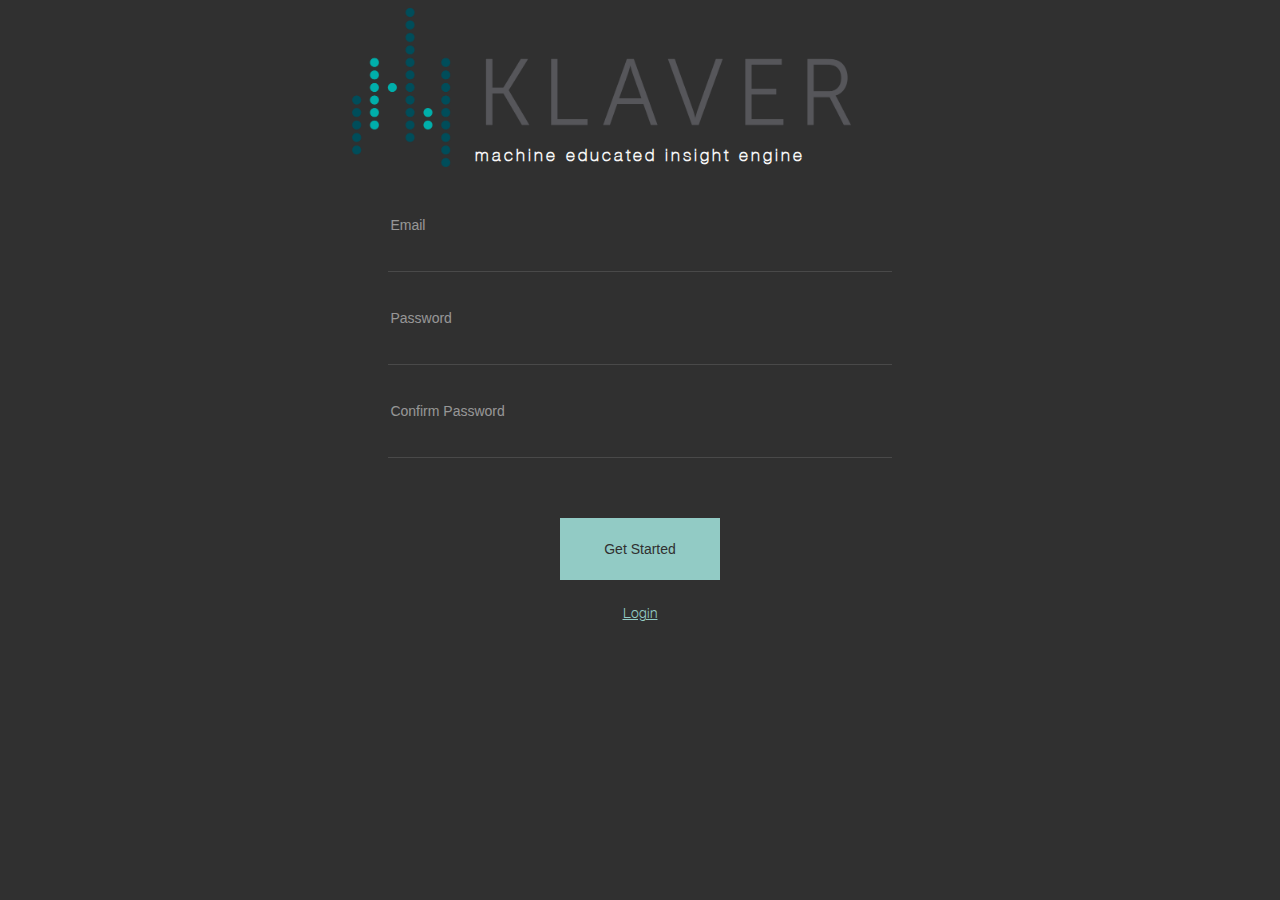
<file: index.html>
<!DOCTYPE html>
<html>
  <head>
    <title> Klaver UI Prototype</title>
      <meta name="description" content="I am a web-developer &amp; entrepreneur.  In 2017 I'm focused on information design, cybersecurity, entrepreneurship, SEO, and web-administration.">
      <meta charset="UTF-8">
      <meta name="viewport" content="width=device-width, initial-scale=1">
      <!-- <meta http-equiv="Content-Security-Policy" content="upgrade-insecure-requests"> -->
      <!-- <link rel="stylesheet" type="text/css" href="css/mui.css"/> -->
      <link rel="icon" href="favicon.png" type="image"/>
      <style>
      @font-face {
        font-family: Helvetica Neue Light;
        src: url('fonts/HelveticaNeue-Light.ttf');
      }
      @font-face {
        font-family: Helvetica Neue Medium;
        src: url('fonts/HelveticaNeue-Medium.ttf');
      }
      @font-face {
        font-family: Helvetica Neue Thin;
        src: url('fonts/HelveticaNeue-Thin.ttf');
      }

      body {
        background-color: #303030;
        font-family: Helvetica Neue Light;
        color: #92cbc5;
        font-size: 10px;
      }
      #logo {
        width: 80%;
        margin-left: 24px;
      }
      #tagline {
        font-family: Helvetica Neue Thin;
        font-size: 1.7em;
        letter-spacing: 3px;
        margin-top: -24px;
        color: #F8F8F8;
        text-align: center;
      }
      input {
        background-color: #303030;
        border: 1px;
        border-bottom: 1px solid rgba(256,256,256,0.12);
        outline: none;
        display: block;
        height: 90px;
        width: 80%;
        font-size: 1.4em;
        margin-left: auto;
        margin-right: auto;
        color: white;
      }
      input:focus {
        border-bottom: 1.5px solid #92cbc5;
        color: white;
      }
      input::placeholder {
        color: rgba(256,256,256,0.5);
      }
      button:focus {
        outline: none;
      }
      button:hover {
        cursor: pointer;
      }
      .button-primary {
        background-color: #92cbc5;
        color: #303030;
        font-size: 1.4em;
        padding: 5px 7px;
        border: 0px;
        width: 160px;
        height: 62px;
      }
      #get-started-button {
        margin-top: 60px;
        margin-left: calc(50% - 80px);
      }
      #main-container {
        border: 0px solid green;
        margin: 0px 25vw 0 25vw;
      }
      a {
        color: #92cbc5;
        display: table;
        margin: 0 auto;
        font-size: 1.4em;
      }
      #login {
        margin-top: 24px;
      }
      @media(max-width: 750px) {
        #main-container {
          margin: 0px 0vw 0 0vw;
        }
      }
      </style>
    </head>
    <body>
      <div id="main-container">
      <img id="logo" src="img/logo_klaver_edited.png"/>
      <h2 id="tagline"> machine educated insight engine </h2>
      <form class="mui-form">
  <input type="text" placeholder="Email">
    <input type="text" placeholder="Password">
      <input type="text" placeholder="Confirm Password">
  <button type="submit" id="get-started-button" class="button-primary">Get Started</button>
  <a href="#" id="login">Login</a>
</form>
</div>
    </body>
    </html>
</file>
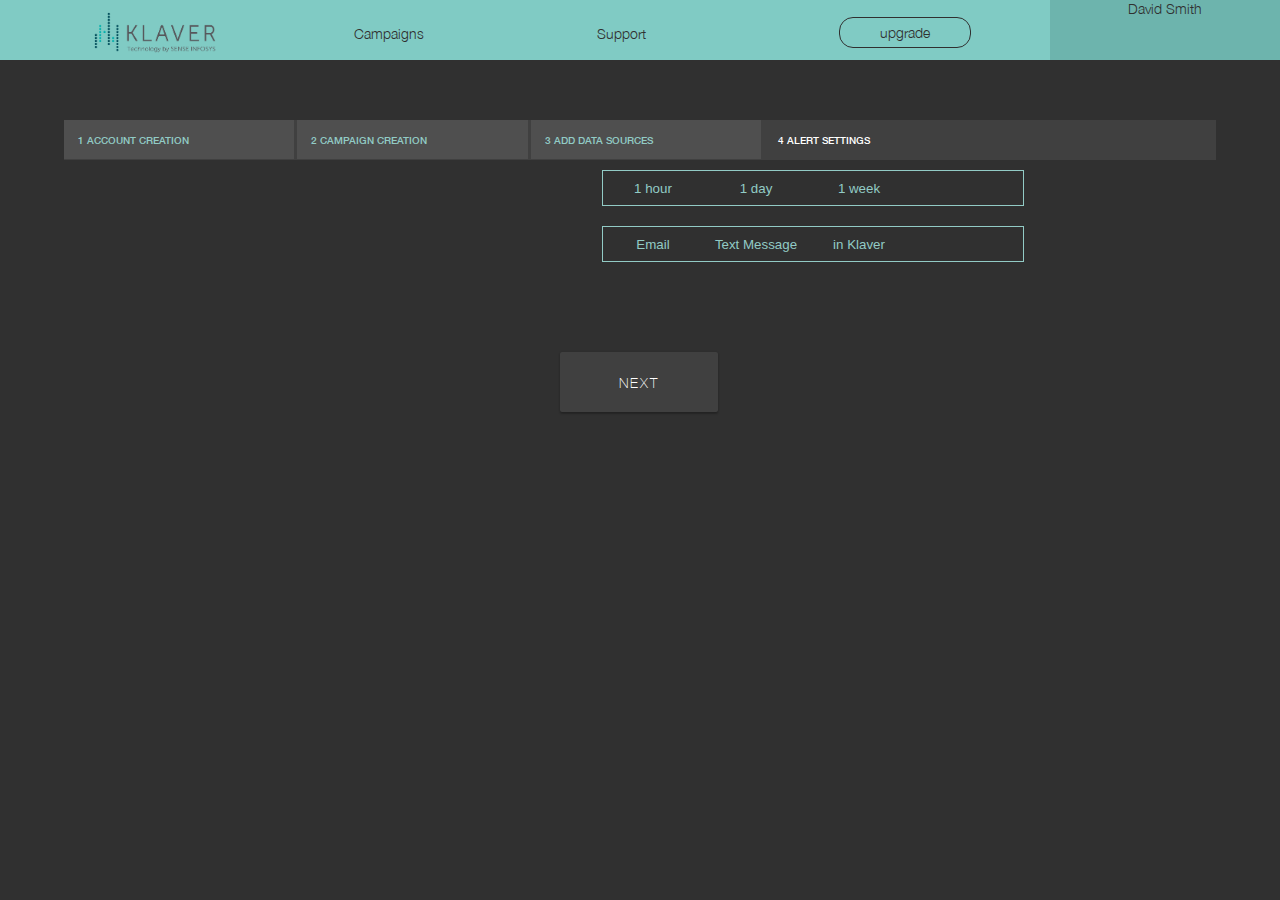
<file: alert-settings.html>
<!DOCTYPE html>
<html>
  <head>
    <title> Klaver UI Prototype</title>
      <meta name="description" content="I am a web-developer &amp; entrepreneur.  In 2017 I'm focused on information design, cybersecurity, entrepreneurship, SEO, and web-administration.">
      <meta charset="UTF-8">
      <meta name="viewport" content="width=device-width, initial-scale=1">
      <!-- <meta http-equiv="Content-Security-Policy" content="upgrade-insecure-requests"> -->
      <!-- <link rel="stylesheet" type="text/css" href="css/mui.css"/> -->
      <link rel="icon" href="favicon.png" type="image"/>
      <style>
      @font-face {
        font-family: Helvetica Neue Light;
        src: url('fonts/HelveticaNeue-Light.ttf');
      }
      @font-face {
        font-family: Helvetica Neue Medium;
        src: url('fonts/HelveticaNeue-Medium.ttf');
      }
      @font-face {
        font-family: Helvetica Neue Thin;
        src: url('fonts/HelveticaNeue-Thin.ttf');
      }

      body {
        background-color: #303030;
        font-family: Helvetica Neue Light;
        color: #92cbc5;
        font-size: 10px;
        margin: 0;
        padding: 0;
      }
      h3 {
        font-family:Helvetica Neue Light;
        font-size:12px;
        color:#6e6e6e;
        letter-spacing:0;
        text-align:left;
        text-transform: uppercase;
      }
      input {
        background-color: #303030;
        border: 1px;
        border-bottom: 1px solid rgba(256,256,256,0.12);
        outline: none;
        display: block;
        height: 90px;
        width: calc(95% - 175px);
        font-size: 1.4em;
        margin-left: auto;
        margin-right: auto;
        color: white;
      }
      input:focus {
        border-bottom: 1px solid #92cbc5;
        color: white;
      }
      input::placeholder {
        color: rgba(256,256,256,0.5);
      }
      button:focus {
        outline: none;
      }
      button:hover {
        cursor: pointer;
      }
      .button-primary {
        background-color: #92cbc5;
        color: #303030;
        font-size: 1.4em;
        padding: 5px 7px;
        border: 0px;
        width: 160px;
        height: 62px;
      }
      .button-secondary {
        background:#404040;
        box-shadow:0 0 2px 0 rgba(0,0,0,0.12), 0 2px 2px 0 rgba(0,0,0,0.24);
        border-radius:2px;
        font-family: Helvetica Neue Thin;
        width:158px;
        height:60px;
        text-align: center;
        letter-spacing: 2px;
        margin-left: calc(50% - 80px);
        margin-top: 80px;
        border: none;
        outline: none;
        color: #FFFFFF;
        font-size: 1.4em;
      }
      .button-secondary a {
        color: white;
        text-decoration: none;
        font-size: 1.2em;
      }
      .button-filled-small {
        background:#92cbc5;
        box-shadow:0 2px 2px 0 rgba(0,0,0,0.24);
        border-radius:2px;
        width:134px;
        height:51px;
        border: none;
      }
      .button-outline-small {
        border:1px solid #92cbc5;
        border-radius:2px;
        width:132px;
        height:49px;
        background-color: #303030;
        color: #92cbc5;
      }
      #main-container {
        border: 0px solid green;
        margin: 0px 20vw 0 20vw;
      }
      a {
        color: #92cbc5;
        display: table;
        margin: 0 auto;
        font-size: 1.4em;
      }
      #navbar {
        background-color: #80CBC4;
        height: 60px;
        display: block;
        position: relative;
      }
      #nav-logo-container {
        padding: 0 !important;
      }
      #nav-logo {
        height: 65px;
      }
      #navbar ul {
        display: inline-block;
        border: 0px solid red;
        text-align: center;
        position: absolute;
        top: 0;
        margin: 0;
        height: 60px;
      }
      #navbar ul > li {
        display: inline-block;
        width: 18vw;
        border: 0px solid purple;
        padding: 23px 0;
        margin: 0;
        border: 0px solid red;
      }
      #navbar ul > li > a {
        color: #303030;
        width: 120px;
        text-decoration: none;
      }
      .orange-circle {
        background:#f05a25;
        width:18px;
        height:18px;
        border-radius:100%;
        display: table;
      }


      #upgrade-button-item {
        padding: 17px 0px !important;

      }
      #user-panel {
        background-color: #6DB4AD;
        border: 0px solid red;
        position: absolute;
        left: 82vw;
        height: 60px;
        padding: 0 !important;
        top: 0;
      }
      .upgrade-button {
        border: 1px solid #303030;
        border-radius: 14px;
        padding: 6px 5px;
        float: right;
      }
      .highlight {
        background:rgba(255,255,255,0.08);
        width:20%;
        height:39px;
        text-align: center;
        display: inline-block;
        padding: 0;
        margin: 0;
        text-transform: uppercase;
      }
      .current-step {
        text-align: center;
        color: white !important;
        width:20%;
        height: 39px;
        padding: 0;
        display: inline-block;
        text-transform: uppercase;
      }
      .current-step a {
        color: white;
      }
      .progress-bar {
        height: 40px;
        width: 90%;
        background-color: rgba(255,255,255,.08);
        margin: 60px auto 0 auto;
        margin-top: 60px;
        margin-left: auto;
        margin-right: auto;
        font-family: Helvetica Neue Medium;
      }
      .progress-bar a {
        margin: 14px;
        font-size:1em;
        text-decoration: none;
        text-align:center;
      }
      .dropdown-button {
        font-family:HelveticaNeue-Light;
        font-size:16px;
        color:#92cbc5;
        letter-spacing:0.57px;
        text-align:center;
        border:1px solid #92cbc5;
        border-radius:2px;
        width:175px;
        height:49px;
        display: inline-block;
      }
      .grey-title {
        display: inline-block;
        font-family:Helvetica Neue Thin;
        font-size:28px;
        color:#939191;
        letter-spacing:2px;
        line-height:24px;
        border-bottom: 2px solid #494949;
        margin-left: 12px;
        padding-bottom: 4px;
      }
      #title-container {
        margin-top: 60px;
      }
      #switch-container {
        width: 100%;
        height: 40px;
        display: block;
      }
      .switch {
        height: 34px;
        border: 1px solid #92cbc5;
        width: 420px;
        padding: 0;
        float: right;
      }
      .switch li {
        list-style: none;
        display: inline-block;
      }
      .switch li button {
        height: 34px;
        width: 100px;
        background-color: #303030;
        border: 0;
        color: #92cbc5;
      }
      .switch li button:focus {
        list-style: none;
        display: inline-block;
        height: 34px;
        color: #303030;
        background-color: #92cbc5;
      }
      #url-input {
        margin: 0;
        display: inline-block;
        height: 45px;
        background:#3a3a3a;

      }

      /* * * * * * * * * * * * * * * * * * * * */
      @media(max-width: 750px) {
        #main-container {
          margin: 0px 0vw 0 0vw;
        }
      }
      </style>
    </head>
    <body>
      <div id="navbar">

          <ul>
            <li id="nav-logo-container"> <img id="nav-logo" src="img/logo_klaver.png"/> </li>
            <li> <a href="#">Campaigns</a></li>
          <li> <a href="#">Support</a></li>
          <li id="upgrade-button-item"><a class="upgrade-button"> upgrade </a></li>
          <li id="user-panel"><span class="icon"></span> <a href="">David Smith</a> </li>
        </ul>

      </div>
      <div class="progress-bar" id="step-2">
        <div class="highlight"><a href="index.html">1 account creation</a></div>
        <div class="highlight"><a href="campaign-creation.html">2 campaign creation</a></div>
        <div class="highlight"><a href="data-sources.html">3 add data sources</a></div>
        <div class="current-step"><a href="alert-settings.html">4 alert settings</a></div>
      </div>


      <div id="main-container">
        <div id="switch-container">
        <ul class="switch">
          <li><button>1 hour </button></li>
          <li><button>1 day</button></li>
          <li><button>1 week</button></li>
        </ul>

        <ul class="switch">
          <li><button>Email </button></li>
          <li><button>Text Message</button></li>
          <li><button>in Klaver</button></li>
        </ul>
      </div>




  <button type="submit" id="get-started-button" class="button-secondary">NEXT</button>
</div>
    </body>
    </html>
</file>
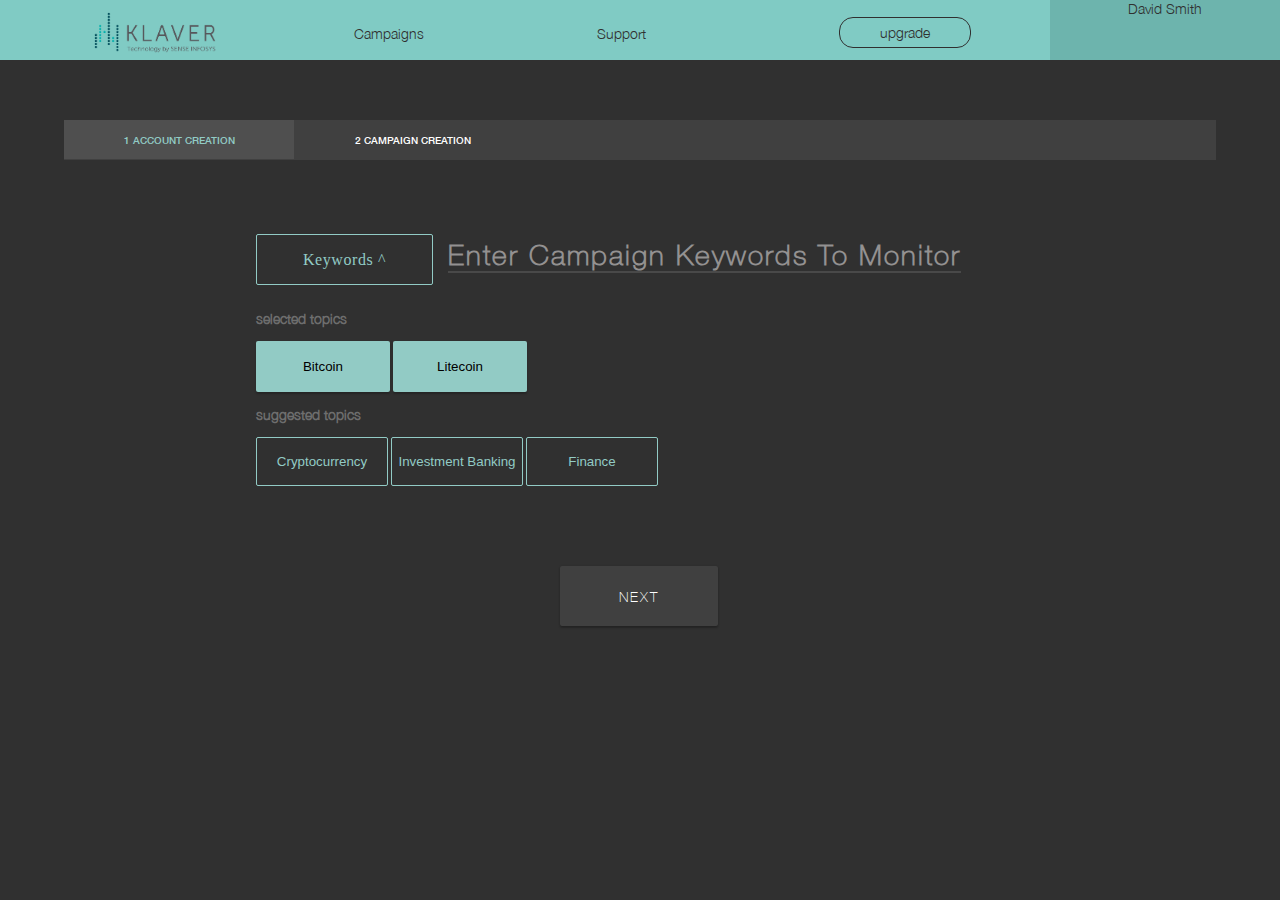
<file: campaign-creation.html>
<!DOCTYPE html>
<html>
  <head>
    <title> Klaver UI Prototype</title>
      <meta name="description" content="I am a web-developer &amp; entrepreneur.  In 2017 I'm focused on information design, cybersecurity, entrepreneurship, SEO, and web-administration.">
      <meta charset="UTF-8">
      <meta name="viewport" content="width=device-width, initial-scale=1">
      <!-- <meta http-equiv="Content-Security-Policy" content="upgrade-insecure-requests"> -->
      <!-- <link rel="stylesheet" type="text/css" href="css/mui.css"/> -->
      <link rel="icon" href="favicon.png" type="image"/>
      <style>
      @font-face {
        font-family: Helvetica Neue Light;
        src: url('fonts/HelveticaNeue-Light.ttf');
      }
      @font-face {
        font-family: Helvetica Neue Medium;
        src: url('fonts/HelveticaNeue-Medium.ttf');
      }
      @font-face {
        font-family: Helvetica Neue Thin;
        src: url('fonts/HelveticaNeue-Thin.ttf');
      }

      body {
        background-color: #303030;
        font-family: Helvetica Neue Light;
        color: #92cbc5;
        font-size: 10px;
        margin: 0;
        padding: 0;
      }
      h3 {
        font-family:Helvetica Neue Light;
        font-size:14px;
        color:#6e6e6e;
        letter-spacing:0;
        text-align:left;
      }
      input {
        background-color: #303030;
        border: 1px;
        border-bottom: 1px solid rgba(256,256,256,0.12);
        outline: none;
        display: block;
        height: 90px;
        width: 80%;
        font-size: 1.4em;
        margin-left: auto;
        margin-right: auto;
        color: white;
      }
      input:focus {
        border-bottom: 1.5px solid #92cbc5;
        color: white;
      }
      input::placeholder {
        color: rgba(256,256,256,0.5);
      }
      button:focus {
        outline: none;
      }
      button:hover {
        cursor: pointer;
      }
      .button-primary {
        background-color: #92cbc5;
        color: #303030;
        font-size: 1.4em;
        padding: 5px 7px;
        border: 0px;
        width: 160px;
        height: 62px;
      }
      .button-secondary {
        background:#404040;
        box-shadow:0 0 2px 0 rgba(0,0,0,0.12), 0 2px 2px 0 rgba(0,0,0,0.24);
        border-radius:2px;
        font-family: Helvetica Neue Thin;
        width:158px;
        height:60px;
        text-align: center;
        letter-spacing: 2px;
        margin-left: calc(50% - 80px);
        margin-top: 80px;
        border: none;
        outline: none;
        color: #FFFFFF;
        font-size: 1.4em;
      }
      .button-filled-small {
        background:#92cbc5;
        box-shadow:0 2px 2px 0 rgba(0,0,0,0.24);
        border-radius:2px;
        width:134px;
        height:51px;
        border: none;
      }
      .button-outline-small {
        border:1px solid #92cbc5;
        border-radius:2px;
        width:132px;
        height:49px;
        background-color: #303030;
        color: #92cbc5;
      }
      #main-container {
        border: 0px solid green;
        margin: 0px 20vw 0 20vw;
      }
      a {
        color: #92cbc5;
        display: table;
        margin: 0 auto;
        font-size: 1.4em;
      }
      #navbar {
        background-color: #80CBC4;
        height: 60px;
        display: block;
        position: relative;
      }
      #nav-logo-container {
        padding: 0 !important;
      }
      #nav-logo {
        height: 65px;
      }
      #navbar ul {
        display: inline-block;
        border: 0px solid red;
        text-align: center;
        position: absolute;
        top: 0;
        margin: 0;
        height: 60px;
      }
      #navbar ul > li {
        display: inline-block;
        width: 18vw;
        border: 0px solid purple;
        padding: 23px 0;
        margin: 0;
        border: 0px solid red;
      }
      #navbar ul > li > a {
        color: #303030;
        width: 120px;
        text-decoration: none;
      }
      .orange-circle {
        background:#f05a25;
        width:18px;
        height:18px;
        border-radius:100%;
      }


      #upgrade-button-item {
        padding: 17px 0px !important;

      }
      #user-panel {
        background-color: #6DB4AD;
        border: 0px solid red;
        position: absolute;
        left: 82vw;
        height: 60px;
        padding: 0 !important;
        top: 0;
      }
      .upgrade-button {
        border: 1px solid #303030;
        border-radius: 14px;
        padding: 6px 5px;
        float: right;
      }
      .highlight-1 {
        background:rgba(255,255,255,0.08);
        width:20%;
        height:39px;
        text-align: center;
        display: inline-block;
        padding: 0;
        margin: 0;
      }
      .current-step {
        text-align: center;
        color: white;
        width:20%;
        height: 39px;
        padding: 0;
        display: inline-block;
      }
      .progress-bar {
        height: 40px;
        width: 90%;
        background-color: rgba(255,255,255,.08);
        margin: 60px auto 0 auto;
        margin-top: 60px;
        margin-left: auto;
        margin-right: auto;
        font-family: Helvetica Neue Medium;
      }
      .progress-bar p {
        margin: 14px;
      }
      .dropdown-button {
        font-family:HelveticaNeue-Light;
        font-size:16px;
        color:#92cbc5;
        letter-spacing:0.57px;
        text-align:center;
        border:1px solid #92cbc5;
        border-radius:2px;
        width:175px;
        height:49px;
        display: inline-block;
      }
      .grey-title {
        display: inline-block;
        font-family:Helvetica Neue Thin;
        font-size:28px;
        color:#939191;
        letter-spacing:2px;
        line-height:24px;
        border-bottom: 2px solid #494949;
        margin-left: 12px;
        padding-bottom: 4px;
      }
      #title-container {
        margin-top: 60px;
      }
      /* * * * * * * * * * * * * * * * * * * * */
      @media(max-width: 750px) {
        #main-container {
          margin: 0px 0vw 0 0vw;
        }
      }
      </style>
    </head>
    <body>
      <div id="navbar">

          <ul>
            <li id="nav-logo-container"> <img id="nav-logo" src="img/logo_klaver.png"/> </li>
            <li> <a href="#">Campaigns</a></li>
          <li> <a href="#">Support</a></li>
          <li id="upgrade-button-item"><a class="upgrade-button"> upgrade </a></li>
          <li id="user-panel"><span class="icon"></span> <a href="">David Smith</a> </li>
        </ul>

      </div>
      <div class="progress-bar" id="step-2">
        <div class="highlight-1"><p>1 ACCOUNT CREATION</p></div>
        <div class="current-step"><p>2 CAMPAIGN CREATION</p></div>
      </div>
      <div id="main-container">
        <div id="title-container">
          <div class="dropdown-button"><p> Keywords ^ </p></div>
          <h2 class="grey-title"> Enter Campaign Keywords To Monitor </h2>
        </div>
        <div id="selected-topics-container">
          <h3> selected topics </h3>
          <button class="button-filled-small">Bitcoin</button>
          <button class="button-filled-small">Litecoin</button>
        </div>

        <div id="suggested-topics-container">
          <h3> suggested topics </h3>
          <button class="button-outline-small">Cryptocurrency</button>
          <button class="button-outline-small">Investment Banking</button>
          <button class="button-outline-small">Finance</button>
        </div>

  <button type="submit" id="get-started-button" class="button-secondary">NEXT</button>
</div>
    </body>
    </html>
</file>
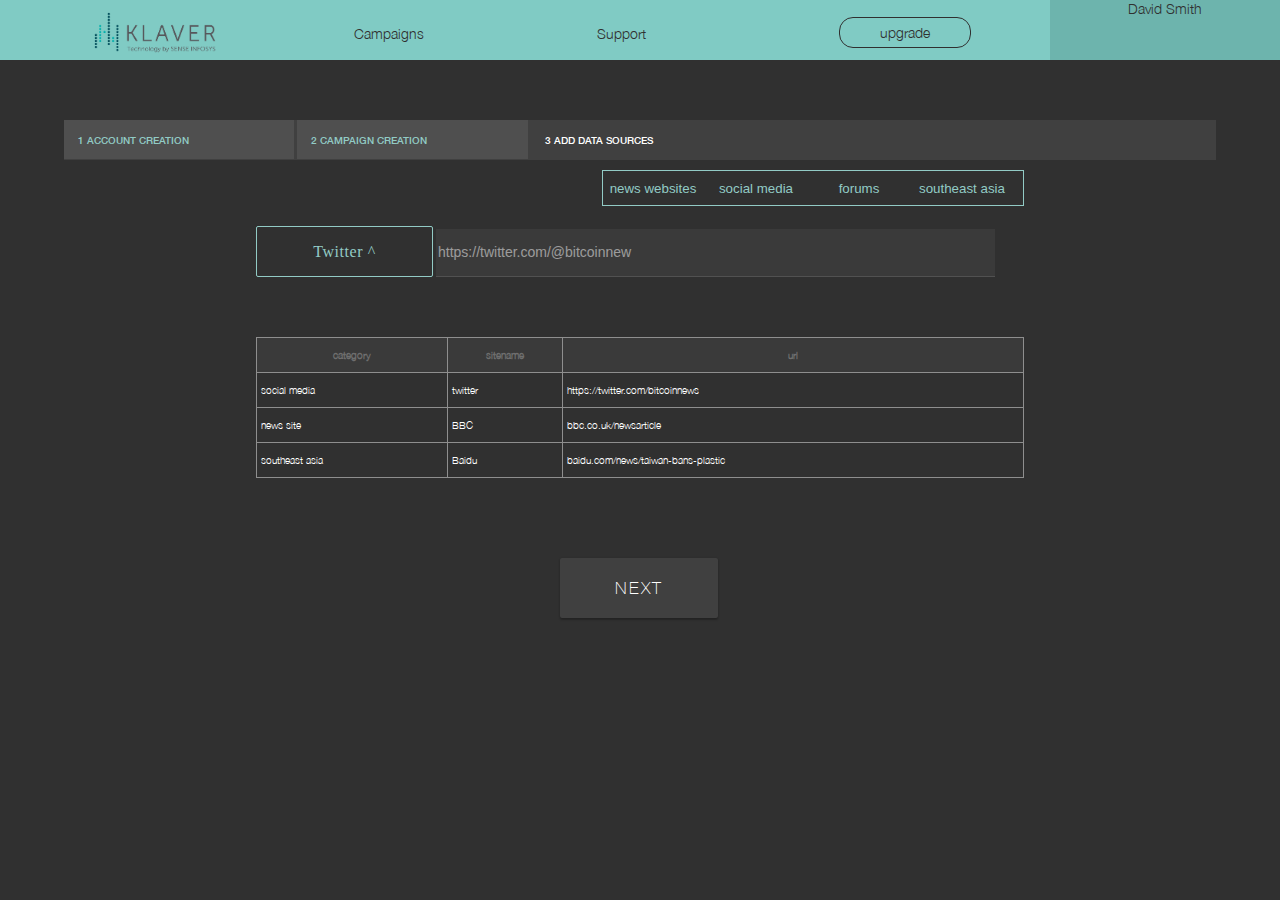
<file: data-sources.html>
<!DOCTYPE html>
<html>
  <head>
    <title> Klaver UI Prototype</title>
      <meta name="description" content="I am a web-developer &amp; entrepreneur.  In 2017 I'm focused on information design, cybersecurity, entrepreneurship, SEO, and web-administration.">
      <meta charset="UTF-8">
      <meta name="viewport" content="width=device-width, initial-scale=1">
      <!-- <meta http-equiv="Content-Security-Policy" content="upgrade-insecure-requests"> -->
      <!-- <link rel="stylesheet" type="text/css" href="css/mui.css"/> -->
      <link rel="icon" href="favicon.png" type="image"/>
      <style>
      @font-face {
        font-family: Helvetica Neue Light;
        src: url('fonts/HelveticaNeue-Light.ttf');
      }
      @font-face {
        font-family: Helvetica Neue Medium;
        src: url('fonts/HelveticaNeue-Medium.ttf');
      }
      @font-face {
        font-family: Helvetica Neue Thin;
        src: url('fonts/HelveticaNeue-Thin.ttf');
      }

      body {
        background-color: #303030;
        font-family: Helvetica Neue Light;
        color: #92cbc5;
        font-size: 10px;
        margin: 0;
        padding: 0;
      }
      h3 {
        font-family:Helvetica Neue Light;
        font-size:12px;
        color:#6e6e6e;
        letter-spacing:0;
        text-align:left;
        text-transform: uppercase;
      }
      input {
        background-color: #303030;
        border: 1px;
        border-bottom: 1px solid rgba(256,256,256,0.12);
        outline: none;
        display: block;
        height: 90px;
        width: calc(95% - 175px);
        font-size: 1.4em;
        margin-left: auto;
        margin-right: auto;
        color: white;
      }
      input:focus {
        border-bottom: 1px solid #92cbc5;
        color: white;
      }
      input::placeholder {
        color: rgba(256,256,256,0.5);
      }
      button:focus {
        outline: none;
      }
      button:hover {
        cursor: pointer;
      }
      .button-primary {
        background-color: #92cbc5;
        color: #303030;
        font-size: 1.4em;
        padding: 5px 7px;
        border: 0px;
        width: 160px;
        height: 62px;
      }
      .button-secondary {
        background:#404040;
        box-shadow:0 0 2px 0 rgba(0,0,0,0.12), 0 2px 2px 0 rgba(0,0,0,0.24);
        border-radius:2px;
        font-family: Helvetica Neue Thin;
        width:158px;
        height:60px;
        text-align: center;
        letter-spacing: 2px;
        margin-left: calc(50% - 80px);
        margin-top: 80px;
        border: none;
        outline: none;
        color: #FFFFFF;
        font-size: 1.4em;
      }
      .button-secondary a {
        color: white;
        text-decoration: none;
        font-size: 1.2em;
      }
      .button-filled-small {
        background:#92cbc5;
        box-shadow:0 2px 2px 0 rgba(0,0,0,0.24);
        border-radius:2px;
        width:134px;
        height:51px;
        border: none;
      }
      .button-outline-small {
        border:1px solid #92cbc5;
        border-radius:2px;
        width:132px;
        height:49px;
        background-color: #303030;
        color: #92cbc5;
      }
      #main-container {
        border: 0px solid green;
        margin: 0px 20vw 0 20vw;
      }
      a {
        color: #92cbc5;
        display: table;
        margin: 0 auto;
        font-size: 1.4em;
      }
      #navbar {
        background-color: #80CBC4;
        height: 60px;
        display: block;
        position: relative;
      }
      #nav-logo-container {
        padding: 0 !important;
      }
      #nav-logo {
        height: 65px;
      }
      #navbar ul {
        display: inline-block;
        border: 0px solid red;
        text-align: center;
        position: absolute;
        top: 0;
        margin: 0;
        height: 60px;
      }
      #navbar ul > li {
        display: inline-block;
        width: 18vw;
        border: 0px solid purple;
        padding: 23px 0;
        margin: 0;
        border: 0px solid red;
      }
      #navbar ul > li > a {
        color: #303030;
        width: 120px;
        text-decoration: none;
      }
      .orange-circle {
        background:#f05a25;
        width:18px;
        height:18px;
        border-radius:100%;
        display: table;
      }


      #upgrade-button-item {
        padding: 17px 0px !important;

      }
      #user-panel {
        background-color: #6DB4AD;
        border: 0px solid red;
        position: absolute;
        left: 82vw;
        height: 60px;
        padding: 0 !important;
        top: 0;
      }
      .upgrade-button {
        border: 1px solid #303030;
        border-radius: 14px;
        padding: 6px 5px;
        float: right;
      }
      .highlight {
        background:rgba(255,255,255,0.08);
        width:20%;
        height:39px;
        text-align: center;
        display: inline-block;
        padding: 0;
        margin: 0;
        text-transform: uppercase;
      }
      .current-step {
        text-align: center;
        color: white !important;
        width:20%;
        height: 39px;
        padding: 0;
        display: inline-block;
        text-transform: uppercase;
      }
      .current-step a {
        color: white;
      }
      .progress-bar {
        height: 40px;
        width: 90%;
        background-color: rgba(255,255,255,.08);
        margin: 60px auto 0 auto;
        margin-top: 60px;
        margin-left: auto;
        margin-right: auto;
        font-family: Helvetica Neue Medium;
      }
      .progress-bar a {
        margin: 14px;
        font-size:1em;
        text-decoration: none;
        text-align:center;
      }
      .dropdown-button {
        font-family:HelveticaNeue-Light;
        font-size:16px;
        color:#92cbc5;
        letter-spacing:0.57px;
        text-align:center;
        border:1px solid #92cbc5;
        border-radius:2px;
        width:175px;
        height:49px;
        display: inline-block;
      }
      .grey-title {
        display: inline-block;
        font-family:Helvetica Neue Thin;
        font-size:28px;
        color:#939191;
        letter-spacing:2px;
        line-height:24px;
        border-bottom: 2px solid #494949;
        margin-left: 12px;
        padding-bottom: 4px;
      }
      #title-container {
        margin-top: 24px;
      }
      #switch-container {
        width: 100%;
        height: 40px;
        display: inline-block;
      }
      .switch {
        height: 34px;
        border: 1px solid #92cbc5;
        width: 420px;
        padding: 0;
        float: right;
      }
      .switch li {
        list-style: none;
        display: inline-block;
      }
      .switch li button {
        height: 34px;
        width: 100px;
        background-color: #303030;
        border: 0;
        color: #92cbc5;
      }
      .switch li button:focus {
        list-style: none;
        display: inline-block;
        height: 34px;
        color: #303030;
        background-color: #92cbc5;
      }
      #url-input {
        margin: 0;
        display: inline-block;
        height: 45px;
        background:#3a3a3a;
      }

      table, th, td {
      border:1px solid #8e8e8e;
      border-collapse: collapse;
      color:white;
      }
      table {
        margin-top: 60px;
      }
      th {
        background:#3a3a3a;
        height:32px;
        color: #6E6E6E;
      }
      td {
        height: 32px;
        padding-left: 4px;
      }

      /* * * * * * * * * * * * * * * * * * * * */
      @media(max-width: 750px) {
        #main-container {
          margin: 0px 0vw 0 0vw;
        }
      }
      </style>
    </head>
    <body>
      <div id="navbar">

          <ul>
            <li id="nav-logo-container"> <img id="nav-logo" src="img/logo_klaver.png"/> </li>
            <li> <a href="#">Campaigns</a></li>
          <li> <a href="#">Support</a></li>
          <li id="upgrade-button-item"><a class="upgrade-button"> upgrade </a></li>
          <li id="user-panel"><span class="icon"></span> <a href="">David Smith</a> </li>
        </ul>

      </div>
      <div class="progress-bar" id="step-2">
        <div class="highlight"><a href="index.html">1 account creation</a></div>
        <div class="highlight"><a href="campaign-creation.html">2 campaign creation</a></div>
        <div class="current-step"><a href="index.html">3 add data sources</a></div>
      </div>


      <div id="main-container">
        <div id="switch-container">
        <ul class="switch">
          <li><button>news websites</button></li>
          <li><button>social media</button></li>
          <li><button>forums</button></li>
          <li><button>southeast asia </button></li>
        </ul>
      </div>

        <div id="title-container">
          <div class="dropdown-button"><p> Twitter ^ </p></div>
          <input id="url-input"placeholder="https://twitter.com/@bitcoinnew"></input>
        </div>


<table style="width:100%">
  <tr>
    <th>category</th>
    <th>sitename</th>
    <th>url</th>
  </tr>
  <tr>
    <td>social media </td>
    <td>twitter</td>
    <td>https://twitter.com/bitcoinnews</td>
  </tr>
  <tr>
    <td>news site</td>
    <td>BBC</td>
    <td>bbc.co.uk/newsarticle</td>
  </tr>
  <tr>
    <td>southeast asia</td>
    <td>Baidu</td>
    <td>baidu.com/news/taiwan-bans-plastic</td>
  </tr>
</table>


  <button type="submit" id="get-started-button" class="button-secondary"><a href="alert-settings.html">NEXT</a></button>
</div>
    </body>
    </html>
</file>
<file: css/mui.css>
/**
 * MUI Colors module
 */
/**
 * MUI Globals
 */
/*! normalize.css v5.0.0 | MIT License | github.com/necolas/normalize.css */
/**
 * 1. Change the default font family in all browsers (opinionated).
 * 2. Correct the line height in all browsers.
 * 3. Prevent adjustments of font size after orientation changes in
 *    IE on Windows Phone and in iOS.
 */
/* Document
   ========================================================================== */
html {
  font-family: sans-serif;
  /* 1 */
  line-height: 1.15;
  /* 2 */
  -ms-text-size-adjust: 100%;
  /* 3 */
  -webkit-text-size-adjust: 100%;
  /* 3 */
}

/* Sections
   ========================================================================== */
/**
 * Remove the margin in all browsers (opinionated).
 */
body {
  margin: 0;
}

/**
 * Add the correct display in IE 9-.
 */
article,
aside,
footer,
header,
nav,
section {
  display: block;
}

/**
 * Correct the font size and margin on `h1` elements within `section` and
 * `article` contexts in Chrome, Firefox, and Safari.
 */
h1 {
  font-size: 2em;
  margin: 0.67em 0;
}

/* Grouping content
   ========================================================================== */
/**
 * Add the correct display in IE 9-.
 * 1. Add the correct display in IE.
 */
figcaption,
figure,
main {
  /* 1 */
  display: block;
}

/**
 * Add the correct margin in IE 8.
 */
figure {
  margin: 1em 40px;
}

/**
 * 1. Add the correct box sizing in Firefox.
 * 2. Show the overflow in Edge and IE.
 */
hr {
  -webkit-box-sizing: content-box;
  box-sizing: content-box;
  /* 1 */
  height: 0;
  /* 1 */
  overflow: visible;
  /* 2 */
}

/**
 * 1. Correct the inheritance and scaling of font size in all browsers.
 * 2. Correct the odd `em` font sizing in all browsers.
 */
pre {
  font-family: monospace, monospace;
  /* 1 */
  font-size: 1em;
  /* 2 */
}

/* Text-level semantics
   ========================================================================== */
/**
 * 1. Remove the gray background on active links in IE 10.
 * 2. Remove gaps in links underline in iOS 8+ and Safari 8+.
 */
a {
  background-color: transparent;
  /* 1 */
  -webkit-text-decoration-skip: objects;
  /* 2 */
}

/**
 * Remove the outline on focused links when they are also active or hovered
 * in all browsers (opinionated).
 */
a:active,
a:hover {
  outline-width: 0;
}

/**
 * 1. Remove the bottom border in Firefox 39-.
 * 2. Add the correct text decoration in Chrome, Edge, IE, Opera, and Safari.
 */
abbr[title] {
  border-bottom: none;
  /* 1 */
  text-decoration: underline;
  /* 2 */
  -webkit-text-decoration: underline dotted;
  text-decoration: underline dotted;
  /* 2 */
}

/**
 * Prevent the duplicate application of `bolder` by the next rule in Safari 6.
 */
b,
strong {
  font-weight: inherit;
}

/**
 * Add the correct font weight in Chrome, Edge, and Safari.
 */
b,
strong {
  font-weight: bolder;
}

/**
 * 1. Correct the inheritance and scaling of font size in all browsers.
 * 2. Correct the odd `em` font sizing in all browsers.
 */
code,
kbd,
samp {
  font-family: monospace, monospace;
  /* 1 */
  font-size: 1em;
  /* 2 */
}

/**
 * Add the correct font style in Android 4.3-.
 */
dfn {
  font-style: italic;
}

/**
 * Add the correct background and color in IE 9-.
 */
mark {
  background-color: #ff0;
  color: #000;
}

/**
 * Add the correct font size in all browsers.
 */
small {
  font-size: 80%;
}

/**
 * Prevent `sub` and `sup` elements from affecting the line height in
 * all browsers.
 */
sub,
sup {
  font-size: 75%;
  line-height: 0;
  position: relative;
  vertical-align: baseline;
}

sub {
  bottom: -0.25em;
}

sup {
  top: -0.5em;
}

/* Embedded content
   ========================================================================== */
/**
 * Add the correct display in IE 9-.
 */
audio,
video {
  display: inline-block;
}

/**
 * Add the correct display in iOS 4-7.
 */
audio:not([controls]) {
  display: none;
  height: 0;
}

/**
 * Remove the border on images inside links in IE 10-.
 */
img {
  border-style: none;
}

/**
 * Hide the overflow in IE.
 */
svg:not(:root) {
  overflow: hidden;
}

/* Forms
   ========================================================================== */
/**
 * 1. Change the font styles in all browsers (opinionated).
 * 2. Remove the margin in Firefox and Safari.
 */
button,
input,
optgroup,
select,
textarea {
  font-family: sans-serif;
  /* 1 */
  font-size: 100%;
  /* 1 */
  line-height: 1.15;
  /* 1 */
  margin: 0;
  /* 2 */
}

/**
 * Show the overflow in IE.
 * 1. Show the overflow in Edge.
 */
button,
input {
  /* 1 */
  overflow: visible;
}

/**
 * Remove the inheritance of text transform in Edge, Firefox, and IE.
 * 1. Remove the inheritance of text transform in Firefox.
 */
button,
select {
  /* 1 */
  text-transform: none;
}

/**
 * 1. Prevent a WebKit bug where (2) destroys native `audio` and `video`
 *    controls in Android 4.
 * 2. Correct the inability to style clickable types in iOS and Safari.
 */
button,
html [type="button"],
[type="reset"],
[type="submit"] {
  -webkit-appearance: button;
  /* 2 */
}

/**
 * Remove the inner border and padding in Firefox.
 */
button::-moz-focus-inner,
[type="button"]::-moz-focus-inner,
[type="reset"]::-moz-focus-inner,
[type="submit"]::-moz-focus-inner {
  border-style: none;
  padding: 0;
}

/**
 * Restore the focus styles unset by the previous rule.
 */
button:-moz-focusring,
[type="button"]:-moz-focusring,
[type="reset"]:-moz-focusring,
[type="submit"]:-moz-focusring {
  outline: 1px dotted ButtonText;
}

/**
 * Change the border, margin, and padding in all browsers (opinionated).
 */
fieldset {
  border: 1px solid #c0c0c0;
  margin: 0 2px;
  padding: 0.35em 0.625em 0.75em;
}

/**
 * 1. Correct the text wrapping in Edge and IE.
 * 2. Correct the color inheritance from `fieldset` elements in IE.
 * 3. Remove the padding so developers are not caught out when they zero out
 *    `fieldset` elements in all browsers.
 */
legend {
  -webkit-box-sizing: border-box;
  box-sizing: border-box;
  /* 1 */
  color: inherit;
  /* 2 */
  display: table;
  /* 1 */
  max-width: 100%;
  /* 1 */
  padding: 0;
  /* 3 */
  white-space: normal;
  /* 1 */
}

/**
 * 1. Add the correct display in IE 9-.
 * 2. Add the correct vertical alignment in Chrome, Firefox, and Opera.
 */
progress {
  display: inline-block;
  /* 1 */
  vertical-align: baseline;
  /* 2 */
}

/**
 * Remove the default vertical scrollbar in IE.
 */
textarea {
  overflow: auto;
}

/**
 * 1. Add the correct box sizing in IE 10-.
 * 2. Remove the padding in IE 10-.
 */
[type="checkbox"],
[type="radio"] {
  -webkit-box-sizing: border-box;
  box-sizing: border-box;
  /* 1 */
  padding: 0;
  /* 2 */
}

/**
 * Correct the cursor style of increment and decrement buttons in Chrome.
 */
[type="number"]::-webkit-inner-spin-button,
[type="number"]::-webkit-outer-spin-button {
  height: auto;
}

/**
 * 1. Correct the odd appearance in Chrome and Safari.
 * 2. Correct the outline style in Safari.
 */
[type="search"] {
  -webkit-appearance: textfield;
  /* 1 */
  outline-offset: -2px;
  /* 2 */
}

/**
 * Remove the inner padding and cancel buttons in Chrome and Safari on macOS.
 */
[type="search"]::-webkit-search-cancel-button,
[type="search"]::-webkit-search-decoration {
  -webkit-appearance: none;
}

/**
 * 1. Correct the inability to style clickable types in iOS and Safari.
 * 2. Change font properties to `inherit` in Safari.
 */
::-webkit-file-upload-button {
  -webkit-appearance: button;
  /* 1 */
  font: inherit;
  /* 2 */
}

/* Interactive
   ========================================================================== */
/*
 * Add the correct display in IE 9-.
 * 1. Add the correct display in Edge, IE, and Firefox.
 */
details,
menu {
  display: block;
}

/*
 * Add the correct display in all browsers.
 */
summary {
  display: list-item;
}

/* Scripting
   ========================================================================== */
/**
 * Add the correct display in IE 9-.
 */
canvas {
  display: inline-block;
}

/**
 * Add the correct display in IE.
 */
template {
  display: none;
}

/* Hidden
   ========================================================================== */
/**
 * Add the correct display in IE 10-.
 */
[hidden] {
  display: none;
}

html {
  font-size: 10px;
  -webkit-tap-highlight-color: transparent;
}

body {
  font-family: Arial, Verdana, Tahoma;
  font-size: 14px;
  font-weight: 400;
  line-height: 1.429;
  color: rgba(0, 0, 0, 0.87);
  background-color: #FFF;
}

a {
  color: #2196F3;
  text-decoration: none;
}

a:hover, a:focus {
  text-decoration: underline;
}

a:focus {
  outline: thin dotted;
  outline: 5px auto -webkit-focus-ring-color;
  outline-offset: -2px;
}

p {
  margin: 0 0 10px;
}

ul,
ol {
  margin-top: 0;
  margin-bottom: 10px;
}

hr {
  margin-top: 20px;
  margin-bottom: 20px;
  border: 0;
  height: 1px;
  background-color: rgba(0, 0, 0, 0.12);
}

strong {
  font-weight: 700;
}

abbr[title] {
  cursor: help;
  border-bottom: 1px dotted #2196F3;
}

h1, h2, h3 {
  margin-top: 20px;
  margin-bottom: 10px;
}

h4, h5, h6 {
  margin-top: 10px;
  margin-bottom: 10px;
}

/**
 * MUI Appbar
 */
.mui--appbar-height {
  height: 56px;
}

.mui--appbar-min-height, .mui-appbar {
  min-height: 56px;
}

.mui--appbar-line-height {
  line-height: 56px;
}

.mui--appbar-top {
  top: 56px;
}

@media (orientation: landscape) and (max-height: 480px) {
  .mui--appbar-height {
    height: 48px;
  }
  .mui--appbar-min-height, .mui-appbar {
    min-height: 48px;
  }
  .mui--appbar-line-height {
    line-height: 48px;
  }
  .mui--appbar-top {
    top: 48px;
  }
}

@media (min-width: 480px) {
  .mui--appbar-height {
    height: 64px;
  }
  .mui--appbar-min-height, .mui-appbar {
    min-height: 64px;
  }
  .mui--appbar-line-height {
    line-height: 64px;
  }
  .mui--appbar-top {
    top: 64px;
  }
}

.mui-appbar {
  background-color: #2196F3;
  color: #FFF;
}

/**
 * MUI Buttons
 */
.mui-btn {
  font-weight: 500;
  font-size: 14px;
  line-height: 18px;
  text-transform: uppercase;
  color: rgba(0, 0, 0, 0.87);
  background-color: #FFF;
  -webkit-transition: all 0.2s ease-in-out;
  transition: all 0.2s ease-in-out;
  display: inline-block;
  height: 36px;
  padding: 0 26px;
  margin: 6px 0;
  border: none;
  border-radius: 2px;
  cursor: pointer;
  -ms-touch-action: manipulation;
  touch-action: manipulation;
  background-image: none;
  text-align: center;
  line-height: 36px;
  vertical-align: middle;
  white-space: nowrap;
  -webkit-user-select: none;
  -moz-user-select: none;
  -ms-user-select: none;
  user-select: none;
  font-size: 14px;
  font-family: inherit;
  letter-spacing: 0.03em;
  position: relative;
  overflow: hidden;
}

.mui-btn:hover, .mui-btn:focus, .mui-btn:active {
  color: rgba(0, 0, 0, 0.87);
  background-color: white;
}

.mui-btn[disabled]:hover, .mui-btn[disabled]:focus, .mui-btn[disabled]:active {
  color: rgba(0, 0, 0, 0.87);
  background-color: #FFF;
}

.mui-btn.mui-btn--flat {
  color: rgba(0, 0, 0, 0.87);
  background-color: transparent;
}

.mui-btn.mui-btn--flat:hover, .mui-btn.mui-btn--flat:focus, .mui-btn.mui-btn--flat:active {
  color: rgba(0, 0, 0, 0.87);
  background-color: #f2f2f2;
}

.mui-btn.mui-btn--flat[disabled]:hover, .mui-btn.mui-btn--flat[disabled]:focus, .mui-btn.mui-btn--flat[disabled]:active {
  color: rgba(0, 0, 0, 0.87);
  background-color: transparent;
}

.mui-btn:hover, .mui-btn:focus, .mui-btn:active {
  outline: 0;
  text-decoration: none;
  color: rgba(0, 0, 0, 0.87);
}

.mui-btn:hover, .mui-btn:focus {
  -webkit-box-shadow: 0 0px 2px rgba(0, 0, 0, 0.12), 0 2px 2px rgba(0, 0, 0, 0.2);
  box-shadow: 0 0px 2px rgba(0, 0, 0, 0.12), 0 2px 2px rgba(0, 0, 0, 0.2);
}

@media all and (-ms-high-contrast: none), (-ms-high-contrast: active) {
  .mui-btn:hover, .mui-btn:focus {
    -webkit-box-shadow: 0 -1px 2px rgba(0, 0, 0, 0.12), -1px 0px 2px rgba(0, 0, 0, 0.12), 0 0px 2px rgba(0, 0, 0, 0.12), 0 2px 2px rgba(0, 0, 0, 0.2);
    box-shadow: 0 -1px 2px rgba(0, 0, 0, 0.12), -1px 0px 2px rgba(0, 0, 0, 0.12), 0 0px 2px rgba(0, 0, 0, 0.12), 0 2px 2px rgba(0, 0, 0, 0.2);
  }
}

@supports (-ms-ime-align: auto) {
  .mui-btn:hover, .mui-btn:focus {
    -webkit-box-shadow: 0 -1px 2px rgba(0, 0, 0, 0.12), -1px 0px 2px rgba(0, 0, 0, 0.12), 0 0px 2px rgba(0, 0, 0, 0.12), 0 2px 2px rgba(0, 0, 0, 0.2);
    box-shadow: 0 -1px 2px rgba(0, 0, 0, 0.12), -1px 0px 2px rgba(0, 0, 0, 0.12), 0 0px 2px rgba(0, 0, 0, 0.12), 0 2px 2px rgba(0, 0, 0, 0.2);
  }
}

.mui-btn:active:hover {
  -webkit-box-shadow: 0 0px 4px rgba(0, 0, 0, 0.12), 1px 3px 4px rgba(0, 0, 0, 0.2);
  box-shadow: 0 0px 4px rgba(0, 0, 0, 0.12), 1px 3px 4px rgba(0, 0, 0, 0.2);
}

@media all and (-ms-high-contrast: none), (-ms-high-contrast: active) {
  .mui-btn:active:hover {
    -webkit-box-shadow: 0 -1px 2px rgba(0, 0, 0, 0.12), -1px 0px 2px rgba(0, 0, 0, 0.12), 0 0px 4px rgba(0, 0, 0, 0.12), 1px 3px 4px rgba(0, 0, 0, 0.2);
    box-shadow: 0 -1px 2px rgba(0, 0, 0, 0.12), -1px 0px 2px rgba(0, 0, 0, 0.12), 0 0px 4px rgba(0, 0, 0, 0.12), 1px 3px 4px rgba(0, 0, 0, 0.2);
  }
}

@supports (-ms-ime-align: auto) {
  .mui-btn:active:hover {
    -webkit-box-shadow: 0 -1px 2px rgba(0, 0, 0, 0.12), -1px 0px 2px rgba(0, 0, 0, 0.12), 0 0px 4px rgba(0, 0, 0, 0.12), 1px 3px 4px rgba(0, 0, 0, 0.2);
    box-shadow: 0 -1px 2px rgba(0, 0, 0, 0.12), -1px 0px 2px rgba(0, 0, 0, 0.12), 0 0px 4px rgba(0, 0, 0, 0.12), 1px 3px 4px rgba(0, 0, 0, 0.2);
  }
}

.mui-btn:disabled, .mui-btn.mui--is-disabled {
  cursor: not-allowed;
  pointer-events: none;
  opacity: 0.60;
  -webkit-box-shadow: none;
  box-shadow: none;
}

.mui-btn + .mui-btn {
  margin-left: 8px;
}

.mui-btn--flat {
  background-color: transparent;
}

.mui-btn--flat:hover, .mui-btn--flat:focus, .mui-btn--flat:active, .mui-btn--flat:active:hover {
  -webkit-box-shadow: none;
  box-shadow: none;
  background-color: #f2f2f2;
}

.mui-btn--raised, .mui-btn--fab {
  -webkit-box-shadow: 0 0px 2px rgba(0, 0, 0, 0.12), 0 2px 2px rgba(0, 0, 0, 0.2);
  box-shadow: 0 0px 2px rgba(0, 0, 0, 0.12), 0 2px 2px rgba(0, 0, 0, 0.2);
}

@media all and (-ms-high-contrast: none), (-ms-high-contrast: active) {
  .mui-btn--raised, .mui-btn--fab {
    -webkit-box-shadow: 0 -1px 2px rgba(0, 0, 0, 0.12), -1px 0px 2px rgba(0, 0, 0, 0.12), 0 0px 2px rgba(0, 0, 0, 0.12), 0 2px 2px rgba(0, 0, 0, 0.2);
    box-shadow: 0 -1px 2px rgba(0, 0, 0, 0.12), -1px 0px 2px rgba(0, 0, 0, 0.12), 0 0px 2px rgba(0, 0, 0, 0.12), 0 2px 2px rgba(0, 0, 0, 0.2);
  }
}

@supports (-ms-ime-align: auto) {
  .mui-btn--raised, .mui-btn--fab {
    -webkit-box-shadow: 0 -1px 2px rgba(0, 0, 0, 0.12), -1px 0px 2px rgba(0, 0, 0, 0.12), 0 0px 2px rgba(0, 0, 0, 0.12), 0 2px 2px rgba(0, 0, 0, 0.2);
    box-shadow: 0 -1px 2px rgba(0, 0, 0, 0.12), -1px 0px 2px rgba(0, 0, 0, 0.12), 0 0px 2px rgba(0, 0, 0, 0.12), 0 2px 2px rgba(0, 0, 0, 0.2);
  }
}

.mui-btn--raised:active, .mui-btn--fab:active {
  -webkit-box-shadow: 0 0px 4px rgba(0, 0, 0, 0.12), 1px 3px 4px rgba(0, 0, 0, 0.2);
  box-shadow: 0 0px 4px rgba(0, 0, 0, 0.12), 1px 3px 4px rgba(0, 0, 0, 0.2);
}

@media all and (-ms-high-contrast: none), (-ms-high-contrast: active) {
  .mui-btn--raised:active, .mui-btn--fab:active {
    -webkit-box-shadow: 0 -1px 2px rgba(0, 0, 0, 0.12), -1px 0px 2px rgba(0, 0, 0, 0.12), 0 0px 4px rgba(0, 0, 0, 0.12), 1px 3px 4px rgba(0, 0, 0, 0.2);
    box-shadow: 0 -1px 2px rgba(0, 0, 0, 0.12), -1px 0px 2px rgba(0, 0, 0, 0.12), 0 0px 4px rgba(0, 0, 0, 0.12), 1px 3px 4px rgba(0, 0, 0, 0.2);
  }
}

@supports (-ms-ime-align: auto) {
  .mui-btn--raised:active, .mui-btn--fab:active {
    -webkit-box-shadow: 0 -1px 2px rgba(0, 0, 0, 0.12), -1px 0px 2px rgba(0, 0, 0, 0.12), 0 0px 4px rgba(0, 0, 0, 0.12), 1px 3px 4px rgba(0, 0, 0, 0.2);
    box-shadow: 0 -1px 2px rgba(0, 0, 0, 0.12), -1px 0px 2px rgba(0, 0, 0, 0.12), 0 0px 4px rgba(0, 0, 0, 0.12), 1px 3px 4px rgba(0, 0, 0, 0.2);
  }
}

.mui-btn--fab {
  position: relative;
  padding: 0;
  width: 55px;
  height: 55px;
  line-height: 55px;
  border-radius: 50%;
  z-index: 1;
}

.mui-btn--primary {
  color: #FFF;
  background-color: #92cbc5;
}

.mui-btn--primary:hover, .mui-btn--primary:focus, .mui-btn--primary:active {
  color: #FFF;
  background-color: #92cbc5;
}

.mui-btn--primary[disabled]:hover, .mui-btn--primary[disabled]:focus, .mui-btn--primary[disabled]:active {
  color: #FFF;
  background-color: #92cbc5;
}

.mui-btn--primary.mui-btn--flat {
  color: #92cbc5;
  background-color: transparent;
}

.mui-btn--primary.mui-btn--flat:hover, .mui-btn--primary.mui-btn--flat:focus, .mui-btn--primary.mui-btn--flat:active {
  color: #2196F3;
  background-color: #f2f2f2;
}

.mui-btn--primary.mui-btn--flat[disabled]:hover, .mui-btn--primary.mui-btn--flat[disabled]:focus, .mui-btn--primary.mui-btn--flat[disabled]:active {
  color: #2196F3;
  background-color: transparent;
}

.mui-btn--dark {
  color: #FFF;
  background-color: #424242;
}

.mui-btn--dark:hover, .mui-btn--dark:focus, .mui-btn--dark:active {
  color: #FFF;
  background-color: #4f4f4f;
}

.mui-btn--dark[disabled]:hover, .mui-btn--dark[disabled]:focus, .mui-btn--dark[disabled]:active {
  color: #FFF;
  background-color: #424242;
}

.mui-btn--dark.mui-btn--flat {
  color: #424242;
  background-color: transparent;
}

.mui-btn--dark.mui-btn--flat:hover, .mui-btn--dark.mui-btn--flat:focus, .mui-btn--dark.mui-btn--flat:active {
  color: #424242;
  background-color: #f2f2f2;
}

.mui-btn--dark.mui-btn--flat[disabled]:hover, .mui-btn--dark.mui-btn--flat[disabled]:focus, .mui-btn--dark.mui-btn--flat[disabled]:active {
  color: #424242;
  background-color: transparent;
}

.mui-btn--danger {
  color: #FFF;
  background-color: #F44336;
}

.mui-btn--danger:hover, .mui-btn--danger:focus, .mui-btn--danger:active {
  color: #FFF;
  background-color: #f55a4e;
}

.mui-btn--danger[disabled]:hover, .mui-btn--danger[disabled]:focus, .mui-btn--danger[disabled]:active {
  color: #FFF;
  background-color: #F44336;
}

.mui-btn--danger.mui-btn--flat {
  color: #F44336;
  background-color: transparent;
}

.mui-btn--danger.mui-btn--flat:hover, .mui-btn--danger.mui-btn--flat:focus, .mui-btn--danger.mui-btn--flat:active {
  color: #F44336;
  background-color: #f2f2f2;
}

.mui-btn--danger.mui-btn--flat[disabled]:hover, .mui-btn--danger.mui-btn--flat[disabled]:focus, .mui-btn--danger.mui-btn--flat[disabled]:active {
  color: #F44336;
  background-color: transparent;
}

.mui-btn--accent {
  color: #FFF;
  background-color: #FF4081;
}

.mui-btn--accent:hover, .mui-btn--accent:focus, .mui-btn--accent:active {
  color: #FFF;
  background-color: #ff5a92;
}

.mui-btn--accent[disabled]:hover, .mui-btn--accent[disabled]:focus, .mui-btn--accent[disabled]:active {
  color: #FFF;
  background-color: #FF4081;
}

.mui-btn--accent.mui-btn--flat {
  color: #FF4081;
  background-color: transparent;
}

.mui-btn--accent.mui-btn--flat:hover, .mui-btn--accent.mui-btn--flat:focus, .mui-btn--accent.mui-btn--flat:active {
  color: #FF4081;
  background-color: #f2f2f2;
}

.mui-btn--accent.mui-btn--flat[disabled]:hover, .mui-btn--accent.mui-btn--flat[disabled]:focus, .mui-btn--accent.mui-btn--flat[disabled]:active {
  color: #FF4081;
  background-color: transparent;
}

.mui-btn--small {
  height: 30.6px;
  line-height: 30.6px;
  padding: 0 16px;
  font-size: 13px;
}

.mui-btn--large {
  height: 54px;
  line-height: 54px;
  padding: 0 26px;
  font-size: 14px;
}

.mui-btn--fab.mui-btn--small {
  width: 44px;
  height: 44px;
  line-height: 44px;
}

.mui-btn--fab.mui-btn--large {
  width: 75px;
  height: 75px;
  line-height: 75px;
}

/**
 * MUI Checkboxe and Radio Components
 */
.mui-radio,
.mui-checkbox {
  position: relative;
  display: block;
  margin-top: 10px;
  margin-bottom: 10px;
}

.mui-radio > label,
.mui-checkbox > label {
  min-height: 20px;
  padding-left: 20px;
  margin-bottom: 0;
  font-weight: normal;
  cursor: pointer;
}

.mui-radio input:disabled,
.mui-checkbox input:disabled {
  cursor: not-allowed;
}

.mui-radio input:focus,
.mui-checkbox input:focus {
  outline: thin dotted;
  outline: 5px auto -webkit-focus-ring-color;
  outline-offset: -2px;
}

.mui-radio > label > input[type="radio"],
.mui-radio--inline > label > input[type="radio"],
.mui-checkbox > label > input[type="checkbox"],
.mui-checkbox--inline > label > input[type="checkbox"] {
  position: absolute;
  margin-left: -20px;
  margin-top: 4px;
}

.mui-radio + .mui-radio,
.mui-checkbox + .mui-checkbox {
  margin-top: -5px;
}

.mui-radio--inline,
.mui-checkbox--inline {
  display: inline-block;
  padding-left: 20px;
  margin-bottom: 0;
  vertical-align: middle;
  font-weight: normal;
  cursor: pointer;
}

.mui-radio--inline > input[type="radio"],
.mui-radio--inline > input[type="checkbox"],
.mui-radio--inline > label > input[type="radio"],
.mui-radio--inline > label > input[type="checkbox"],
.mui-checkbox--inline > input[type="radio"],
.mui-checkbox--inline > input[type="checkbox"],
.mui-checkbox--inline > label > input[type="radio"],
.mui-checkbox--inline > label > input[type="checkbox"] {
  margin: 4px 0 0;
  line-height: normal;
}

.mui-radio--inline + .mui-radio--inline,
.mui-checkbox--inline + .mui-checkbox--inline {
  margin-top: 0;
  margin-left: 10px;
}

/**
 * MUI Container module
 */
.mui-container {
  -webkit-box-sizing: border-box;
  box-sizing: border-box;
  margin-right: auto;
  margin-left: auto;
  padding-left: 15px;
  padding-right: 15px;
}

.mui-container:before, .mui-container:after {
  content: " ";
  display: table;
}

.mui-container:after {
  clear: both;
}

@media (min-width: 544px) {
  .mui-container {
    max-width: 570px;
  }
}

@media (min-width: 768px) {
  .mui-container {
    max-width: 740px;
  }
}

@media (min-width: 992px) {
  .mui-container {
    max-width: 960px;
  }
}

@media (min-width: 1200px) {
  .mui-container {
    max-width: 1170px;
  }
}

.mui-container-fluid {
  -webkit-box-sizing: border-box;
  box-sizing: border-box;
  margin-right: auto;
  margin-left: auto;
  padding-left: 15px;
  padding-right: 15px;
}

.mui-container-fluid:before, .mui-container-fluid:after {
  content: " ";
  display: table;
}

.mui-container-fluid:after {
  clear: both;
}

/**
 * MUI Divider Component and CSS Helpers
 */
.mui-divider {
  display: block;
  height: 1px;
  background-color: rgba(0, 0, 0, 0.12);
}

.mui--divider-top {
  border-top: 1px solid rgba(0, 0, 0, 0.12);
}

.mui--divider-bottom {
  border-bottom: 1px solid rgba(0, 0, 0, 0.12);
}

.mui--divider-left {
  border-left: 1px solid rgba(0, 0, 0, 0.12);
}

.mui--divider-right {
  border-right: 1px solid rgba(0, 0, 0, 0.12);
}

/**
 * MUI Dropdown module
 */
.mui-dropdown {
  display: inline-block;
  position: relative;
}

[data-mui-toggle="dropdown"] {
  outline: 0;
}

.mui-dropdown__menu {
  position: absolute;
  top: 100%;
  left: 0;
  display: none;
  min-width: 160px;
  padding: 5px 0;
  margin: 2px 0 0;
  list-style: none;
  font-size: 14px;
  text-align: left;
  background-color: #FFF;
  border-radius: 2px;
  z-index: 1;
  background-clip: padding-box;
}

@media all and (-ms-high-contrast: none), (-ms-high-contrast: active) {
  .mui-dropdown__menu {
    border-top: 1px solid rgba(0, 0, 0, 0.12);
    border-left: 1px solid rgba(0, 0, 0, 0.12);
  }
}

@supports (-ms-ime-align: auto) {
  .mui-dropdown__menu {
    border-top: 1px solid rgba(0, 0, 0, 0.12);
    border-left: 1px solid rgba(0, 0, 0, 0.12);
  }
}

.mui-dropdown__menu.mui--is-open {
  display: block;
}

.mui-dropdown__menu > li > a {
  display: block;
  padding: 3px 20px;
  clear: both;
  font-weight: normal;
  line-height: 1.429;
  color: rgba(0, 0, 0, 0.87);
  text-decoration: none;
  white-space: nowrap;
}

.mui-dropdown__menu > li > a:hover, .mui-dropdown__menu > li > a:focus {
  text-decoration: none;
  color: rgba(0, 0, 0, 0.87);
  background-color: #EEEEEE;
}

.mui-dropdown__menu > .mui--is-disabled > a, .mui-dropdown__menu > .mui--is-disabled > a:hover, .mui-dropdown__menu > .mui--is-disabled > a:focus {
  color: #EEEEEE;
}

.mui-dropdown__menu > .mui--is-disabled > a:hover, .mui-dropdown__menu > .mui--is-disabled > a:focus {
  text-decoration: none;
  background-color: transparent;
  background-image: none;
  cursor: not-allowed;
}

.mui-dropdown__menu--right {
  left: auto;
  right: 0;
}

/**
 * MUI Form Component
 */
.mui-form legend {
  display: block;
  width: 100%;
  padding: 0;
  margin-bottom: 10px;
  font-size: 21px;
  color: rgba(0, 0, 0, 0.87);
  line-height: inherit;
  border: 0;
}

.mui-form fieldset {
  border: 0;
  padding: 0;
  margin: 0 0 20px 0;
}

@media (min-width: 544px) {
  .mui-form--inline .mui-textfield {
    display: inline-block;
    vertical-align: bottom;
    margin-bottom: 0;
  }
  .mui-form--inline .mui-radio,
  .mui-form--inline .mui-checkbox {
    display: inline-block;
    margin-top: 0;
    margin-bottom: 0;
    vertical-align: middle;
  }
  .mui-form--inline .mui-radio > label,
  .mui-form--inline .mui-checkbox > label {
    padding-left: 0;
  }
  .mui-form--inline .mui-radio > label > input[type="radio"],
  .mui-form--inline .mui-checkbox > label > input[type="checkbox"] {
    position: relative;
    margin-left: 0;
  }
  .mui-form--inline .mui-select {
    display: inline-block;
    vertical-align: bottom;
    margin-bottom: 0;
  }
  .mui-form--inline .mui-btn {
    margin-bottom: 0;
    margin-top: 0;
    vertical-align: bottom;
  }
}

/**
 * MUI Grid module
 */
.mui-row {
  margin-left: -15px;
  margin-right: -15px;
}

.mui-row:before, .mui-row:after {
  content: " ";
  display: table;
}

.mui-row:after {
  clear: both;
}

.mui-col-xs-1, .mui-col-sm-1, .mui-col-md-1, .mui-col-lg-1, .mui-col-xs-2, .mui-col-sm-2, .mui-col-md-2, .mui-col-lg-2, .mui-col-xs-3, .mui-col-sm-3, .mui-col-md-3, .mui-col-lg-3, .mui-col-xs-4, .mui-col-sm-4, .mui-col-md-4, .mui-col-lg-4, .mui-col-xs-5, .mui-col-sm-5, .mui-col-md-5, .mui-col-lg-5, .mui-col-xs-6, .mui-col-sm-6, .mui-col-md-6, .mui-col-lg-6, .mui-col-xs-7, .mui-col-sm-7, .mui-col-md-7, .mui-col-lg-7, .mui-col-xs-8, .mui-col-sm-8, .mui-col-md-8, .mui-col-lg-8, .mui-col-xs-9, .mui-col-sm-9, .mui-col-md-9, .mui-col-lg-9, .mui-col-xs-10, .mui-col-sm-10, .mui-col-md-10, .mui-col-lg-10, .mui-col-xs-11, .mui-col-sm-11, .mui-col-md-11, .mui-col-lg-11, .mui-col-xs-12, .mui-col-sm-12, .mui-col-md-12, .mui-col-lg-12 {
  -webkit-box-sizing: border-box;
  box-sizing: border-box;
  min-height: 1px;
  padding-left: 15px;
  padding-right: 15px;
}

.mui-col-xs-1, .mui-col-xs-2, .mui-col-xs-3, .mui-col-xs-4, .mui-col-xs-5, .mui-col-xs-6, .mui-col-xs-7, .mui-col-xs-8, .mui-col-xs-9, .mui-col-xs-10, .mui-col-xs-11, .mui-col-xs-12 {
  float: left;
}

.mui-col-xs-1 {
  width: 8.33333%;
}

.mui-col-xs-2 {
  width: 16.66667%;
}

.mui-col-xs-3 {
  width: 25%;
}

.mui-col-xs-4 {
  width: 33.33333%;
}

.mui-col-xs-5 {
  width: 41.66667%;
}

.mui-col-xs-6 {
  width: 50%;
}

.mui-col-xs-7 {
  width: 58.33333%;
}

.mui-col-xs-8 {
  width: 66.66667%;
}

.mui-col-xs-9 {
  width: 75%;
}

.mui-col-xs-10 {
  width: 83.33333%;
}

.mui-col-xs-11 {
  width: 91.66667%;
}

.mui-col-xs-12 {
  width: 100%;
}

.mui-col-xs-offset-0 {
  margin-left: 0%;
}

.mui-col-xs-offset-1 {
  margin-left: 8.33333%;
}

.mui-col-xs-offset-2 {
  margin-left: 16.66667%;
}

.mui-col-xs-offset-3 {
  margin-left: 25%;
}

.mui-col-xs-offset-4 {
  margin-left: 33.33333%;
}

.mui-col-xs-offset-5 {
  margin-left: 41.66667%;
}

.mui-col-xs-offset-6 {
  margin-left: 50%;
}

.mui-col-xs-offset-7 {
  margin-left: 58.33333%;
}

.mui-col-xs-offset-8 {
  margin-left: 66.66667%;
}

.mui-col-xs-offset-9 {
  margin-left: 75%;
}

.mui-col-xs-offset-10 {
  margin-left: 83.33333%;
}

.mui-col-xs-offset-11 {
  margin-left: 91.66667%;
}

.mui-col-xs-offset-12 {
  margin-left: 100%;
}

@media (min-width: 544px) {
  .mui-col-sm-1, .mui-col-sm-2, .mui-col-sm-3, .mui-col-sm-4, .mui-col-sm-5, .mui-col-sm-6, .mui-col-sm-7, .mui-col-sm-8, .mui-col-sm-9, .mui-col-sm-10, .mui-col-sm-11, .mui-col-sm-12 {
    float: left;
  }
  .mui-col-sm-1 {
    width: 8.33333%;
  }
  .mui-col-sm-2 {
    width: 16.66667%;
  }
  .mui-col-sm-3 {
    width: 25%;
  }
  .mui-col-sm-4 {
    width: 33.33333%;
  }
  .mui-col-sm-5 {
    width: 41.66667%;
  }
  .mui-col-sm-6 {
    width: 50%;
  }
  .mui-col-sm-7 {
    width: 58.33333%;
  }
  .mui-col-sm-8 {
    width: 66.66667%;
  }
  .mui-col-sm-9 {
    width: 75%;
  }
  .mui-col-sm-10 {
    width: 83.33333%;
  }
  .mui-col-sm-11 {
    width: 91.66667%;
  }
  .mui-col-sm-12 {
    width: 100%;
  }
  .mui-col-sm-offset-0 {
    margin-left: 0%;
  }
  .mui-col-sm-offset-1 {
    margin-left: 8.33333%;
  }
  .mui-col-sm-offset-2 {
    margin-left: 16.66667%;
  }
  .mui-col-sm-offset-3 {
    margin-left: 25%;
  }
  .mui-col-sm-offset-4 {
    margin-left: 33.33333%;
  }
  .mui-col-sm-offset-5 {
    margin-left: 41.66667%;
  }
  .mui-col-sm-offset-6 {
    margin-left: 50%;
  }
  .mui-col-sm-offset-7 {
    margin-left: 58.33333%;
  }
  .mui-col-sm-offset-8 {
    margin-left: 66.66667%;
  }
  .mui-col-sm-offset-9 {
    margin-left: 75%;
  }
  .mui-col-sm-offset-10 {
    margin-left: 83.33333%;
  }
  .mui-col-sm-offset-11 {
    margin-left: 91.66667%;
  }
  .mui-col-sm-offset-12 {
    margin-left: 100%;
  }
}

@media (min-width: 768px) {
  .mui-col-md-1, .mui-col-md-2, .mui-col-md-3, .mui-col-md-4, .mui-col-md-5, .mui-col-md-6, .mui-col-md-7, .mui-col-md-8, .mui-col-md-9, .mui-col-md-10, .mui-col-md-11, .mui-col-md-12 {
    float: left;
  }
  .mui-col-md-1 {
    width: 8.33333%;
  }
  .mui-col-md-2 {
    width: 16.66667%;
  }
  .mui-col-md-3 {
    width: 25%;
  }
  .mui-col-md-4 {
    width: 33.33333%;
  }
  .mui-col-md-5 {
    width: 41.66667%;
  }
  .mui-col-md-6 {
    width: 50%;
  }
  .mui-col-md-7 {
    width: 58.33333%;
  }
  .mui-col-md-8 {
    width: 66.66667%;
  }
  .mui-col-md-9 {
    width: 75%;
  }
  .mui-col-md-10 {
    width: 83.33333%;
  }
  .mui-col-md-11 {
    width: 91.66667%;
  }
  .mui-col-md-12 {
    width: 100%;
  }
  .mui-col-md-offset-0 {
    margin-left: 0%;
  }
  .mui-col-md-offset-1 {
    margin-left: 8.33333%;
  }
  .mui-col-md-offset-2 {
    margin-left: 16.66667%;
  }
  .mui-col-md-offset-3 {
    margin-left: 25%;
  }
  .mui-col-md-offset-4 {
    margin-left: 33.33333%;
  }
  .mui-col-md-offset-5 {
    margin-left: 41.66667%;
  }
  .mui-col-md-offset-6 {
    margin-left: 50%;
  }
  .mui-col-md-offset-7 {
    margin-left: 58.33333%;
  }
  .mui-col-md-offset-8 {
    margin-left: 66.66667%;
  }
  .mui-col-md-offset-9 {
    margin-left: 75%;
  }
  .mui-col-md-offset-10 {
    margin-left: 83.33333%;
  }
  .mui-col-md-offset-11 {
    margin-left: 91.66667%;
  }
  .mui-col-md-offset-12 {
    margin-left: 100%;
  }
}

@media (min-width: 992px) {
  .mui-col-lg-1, .mui-col-lg-2, .mui-col-lg-3, .mui-col-lg-4, .mui-col-lg-5, .mui-col-lg-6, .mui-col-lg-7, .mui-col-lg-8, .mui-col-lg-9, .mui-col-lg-10, .mui-col-lg-11, .mui-col-lg-12 {
    float: left;
  }
  .mui-col-lg-1 {
    width: 8.33333%;
  }
  .mui-col-lg-2 {
    width: 16.66667%;
  }
  .mui-col-lg-3 {
    width: 25%;
  }
  .mui-col-lg-4 {
    width: 33.33333%;
  }
  .mui-col-lg-5 {
    width: 41.66667%;
  }
  .mui-col-lg-6 {
    width: 50%;
  }
  .mui-col-lg-7 {
    width: 58.33333%;
  }
  .mui-col-lg-8 {
    width: 66.66667%;
  }
  .mui-col-lg-9 {
    width: 75%;
  }
  .mui-col-lg-10 {
    width: 83.33333%;
  }
  .mui-col-lg-11 {
    width: 91.66667%;
  }
  .mui-col-lg-12 {
    width: 100%;
  }
  .mui-col-lg-offset-0 {
    margin-left: 0%;
  }
  .mui-col-lg-offset-1 {
    margin-left: 8.33333%;
  }
  .mui-col-lg-offset-2 {
    margin-left: 16.66667%;
  }
  .mui-col-lg-offset-3 {
    margin-left: 25%;
  }
  .mui-col-lg-offset-4 {
    margin-left: 33.33333%;
  }
  .mui-col-lg-offset-5 {
    margin-left: 41.66667%;
  }
  .mui-col-lg-offset-6 {
    margin-left: 50%;
  }
  .mui-col-lg-offset-7 {
    margin-left: 58.33333%;
  }
  .mui-col-lg-offset-8 {
    margin-left: 66.66667%;
  }
  .mui-col-lg-offset-9 {
    margin-left: 75%;
  }
  .mui-col-lg-offset-10 {
    margin-left: 83.33333%;
  }
  .mui-col-lg-offset-11 {
    margin-left: 91.66667%;
  }
  .mui-col-lg-offset-12 {
    margin-left: 100%;
  }
}

@media (min-width: 1200px) {
  .mui-col-xl-1, .mui-col-xl-2, .mui-col-xl-3, .mui-col-xl-4, .mui-col-xl-5, .mui-col-xl-6, .mui-col-xl-7, .mui-col-xl-8, .mui-col-xl-9, .mui-col-xl-10, .mui-col-xl-11, .mui-col-xl-12 {
    float: left;
  }
  .mui-col-xl-1 {
    width: 8.33333%;
  }
  .mui-col-xl-2 {
    width: 16.66667%;
  }
  .mui-col-xl-3 {
    width: 25%;
  }
  .mui-col-xl-4 {
    width: 33.33333%;
  }
  .mui-col-xl-5 {
    width: 41.66667%;
  }
  .mui-col-xl-6 {
    width: 50%;
  }
  .mui-col-xl-7 {
    width: 58.33333%;
  }
  .mui-col-xl-8 {
    width: 66.66667%;
  }
  .mui-col-xl-9 {
    width: 75%;
  }
  .mui-col-xl-10 {
    width: 83.33333%;
  }
  .mui-col-xl-11 {
    width: 91.66667%;
  }
  .mui-col-xl-12 {
    width: 100%;
  }
  .mui-col-xl-offset-0 {
    margin-left: 0%;
  }
  .mui-col-xl-offset-1 {
    margin-left: 8.33333%;
  }
  .mui-col-xl-offset-2 {
    margin-left: 16.66667%;
  }
  .mui-col-xl-offset-3 {
    margin-left: 25%;
  }
  .mui-col-xl-offset-4 {
    margin-left: 33.33333%;
  }
  .mui-col-xl-offset-5 {
    margin-left: 41.66667%;
  }
  .mui-col-xl-offset-6 {
    margin-left: 50%;
  }
  .mui-col-xl-offset-7 {
    margin-left: 58.33333%;
  }
  .mui-col-xl-offset-8 {
    margin-left: 66.66667%;
  }
  .mui-col-xl-offset-9 {
    margin-left: 75%;
  }
  .mui-col-xl-offset-10 {
    margin-left: 83.33333%;
  }
  .mui-col-xl-offset-11 {
    margin-left: 91.66667%;
  }
  .mui-col-xl-offset-12 {
    margin-left: 100%;
  }
}

/**
 * MUI Panel module
 */
.mui-panel {
  padding: 15px;
  margin-bottom: 20px;
  border-radius: 0;
  background-color: #FFF;
  -webkit-box-shadow: 0 2px 2px 0 rgba(0, 0, 0, 0.16), 0 0px 2px 0 rgba(0, 0, 0, 0.12);
  box-shadow: 0 2px 2px 0 rgba(0, 0, 0, 0.16), 0 0px 2px 0 rgba(0, 0, 0, 0.12);
}

.mui-panel:before, .mui-panel:after {
  content: " ";
  display: table;
}

.mui-panel:after {
  clear: both;
}

@media all and (-ms-high-contrast: none), (-ms-high-contrast: active) {
  .mui-panel {
    -webkit-box-shadow: 0 -1px 2px 0 rgba(0, 0, 0, 0.12), -1px 0px 2px 0 rgba(0, 0, 0, 0.12), 0 2px 2px 0 rgba(0, 0, 0, 0.16), 0 0px 2px 0 rgba(0, 0, 0, 0.12);
    box-shadow: 0 -1px 2px 0 rgba(0, 0, 0, 0.12), -1px 0px 2px 0 rgba(0, 0, 0, 0.12), 0 2px 2px 0 rgba(0, 0, 0, 0.16), 0 0px 2px 0 rgba(0, 0, 0, 0.12);
  }
}

@supports (-ms-ime-align: auto) {
  .mui-panel {
    -webkit-box-shadow: 0 -1px 2px 0 rgba(0, 0, 0, 0.12), -1px 0px 2px 0 rgba(0, 0, 0, 0.12), 0 2px 2px 0 rgba(0, 0, 0, 0.16), 0 0px 2px 0 rgba(0, 0, 0, 0.12);
    box-shadow: 0 -1px 2px 0 rgba(0, 0, 0, 0.12), -1px 0px 2px 0 rgba(0, 0, 0, 0.12), 0 2px 2px 0 rgba(0, 0, 0, 0.16), 0 0px 2px 0 rgba(0, 0, 0, 0.12);
  }
}

/**
 * MUI Select Component
 */
.mui-select {
  display: block;
  padding-top: 15px;
  margin-bottom: 20px;
  position: relative;
}

.mui-select:focus {
  outline: 0;
}

.mui-select:focus > select {
  height: 33px;
  margin-bottom: -1px;
  border-color: #2196F3;
  border-width: 2px;
}

.mui-select > select {
  display: block;
  height: 32px;
  width: 100%;
  appearance: none;
  -webkit-appearance: none;
  -moz-appearance: none;
  outline: none;
  border: none;
  border-bottom: 1px solid rgba(0, 0, 0, 0.26);
  border-radius: 0px;
  -webkit-box-shadow: none;
  box-shadow: none;
  background-color: transparent;
  background-image: url("[data-uri]");
  background-repeat: no-repeat;
  background-position: right center;
  cursor: pointer;
  color: rgba(0, 0, 0, 0.87);
  font-size: 16px;
  font-family: inherit;
  line-height: inherit;
  padding: 0 25px 0 0;
}

.mui-select > select::-ms-expand {
  display: none;
}

.mui-select > select:focus {
  outline: 0;
  height: 33px;
  margin-bottom: -1px;
  border-color: #2196F3;
  border-width: 2px;
}

.mui-select > select:disabled {
  color: rgba(0, 0, 0, 0.38);
  cursor: not-allowed;
  background-color: transparent;
  opacity: 1;
}

.mui-select > select:-moz-focusring {
  color: transparent;
  text-shadow: 0 0 0 #000;
}

.mui-select > select:focus::-ms-value {
  background: none;
  color: rgba(0, 0, 0, 0.87);
}

.mui-select > label {
  position: absolute;
  top: 0;
  display: block;
  width: 100%;
  color: rgba(0, 0, 0, 0.54);
  font-size: 12px;
  font-weight: 400;
  line-height: 15px;
  overflow-x: hidden;
  text-overflow: ellipsis;
  white-space: nowrap;
}

.mui-select:focus > label,
.mui-select > select:focus ~ label {
  color: #2196F3;
}

.mui-select__menu {
  position: absolute;
  z-index: 2;
  min-width: 100%;
  overflow-y: auto;
  padding: 8px 0;
  -webkit-box-sizing: border-box;
  box-sizing: border-box;
  background-color: #FFF;
  font-size: 16px;
}

@media all and (-ms-high-contrast: none), (-ms-high-contrast: active) {
  .mui-select__menu {
    border-left: 1px solid rgba(0, 0, 0, 0.12);
    border-top: 1px solid rgba(0, 0, 0, 0.12);
  }
}

@supports (-ms-ime-align: auto) {
  .mui-select__menu {
    border-left: 1px solid rgba(0, 0, 0, 0.12);
    border-top: 1px solid rgba(0, 0, 0, 0.12);
  }
}

.mui-select__menu > div {
  padding: 0 22px;
  height: 42px;
  line-height: 42px;
  cursor: pointer;
  white-space: nowrap;
}

.mui-select__menu > div.mui--is-selected {
  background-color: #EEEEEE;
}

.mui-select__menu > div.mui--is-disabled {
  color: rgba(0, 0, 0, 0.38);
  cursor: not-allowed;
}

.mui-select__menu > div:not(.mui-optgroup__label):not(.mui--is-disabled):hover {
  background-color: #E0E0E0;
}

.mui-optgroup__option {
  text-indent: 1em;
}

.mui-optgroup__label {
  color: rgba(0, 0, 0, 0.54);
  font-size: 0.9em;
}

/**
 * MUI Table Component
 */
.mui-table {
  width: 100%;
  max-width: 100%;
  margin-bottom: 20px;
}

.mui-table > thead > tr > th,
.mui-table > tbody > tr > th,
.mui-table > tfoot > tr > th {
  text-align: left;
}

.mui-table > thead > tr > th,
.mui-table > thead > tr > td,
.mui-table > tbody > tr > th,
.mui-table > tbody > tr > td,
.mui-table > tfoot > tr > th,
.mui-table > tfoot > tr > td {
  padding: 10px;
  line-height: 1.429;
}

.mui-table > thead > tr > th {
  border-bottom: 2px solid rgba(0, 0, 0, 0.12);
  font-weight: 700;
}

.mui-table > tbody + tbody {
  border-top: 2px solid rgba(0, 0, 0, 0.12);
}

.mui-table.mui-table--bordered > tbody > tr > td {
  border-bottom: 1px solid rgba(0, 0, 0, 0.12);
}

/**
 * MUI Tabs module
 */
.mui-tabs__bar {
  list-style: none;
  padding-left: 0;
  margin-bottom: 0;
  background-color: transparent;
  white-space: nowrap;
  overflow-x: auto;
}

.mui-tabs__bar > li {
  display: inline-block;
}

.mui-tabs__bar > li > a {
  display: block;
  white-space: nowrap;
  text-transform: uppercase;
  font-weight: 500;
  font-size: 14px;
  color: rgba(0, 0, 0, 0.87);
  cursor: default;
  height: 48px;
  line-height: 48px;
  padding-left: 24px;
  padding-right: 24px;
  -webkit-user-select: none;
  -moz-user-select: none;
  -ms-user-select: none;
  user-select: none;
}

.mui-tabs__bar > li > a:hover {
  text-decoration: none;
}

.mui-tabs__bar > li.mui--is-active {
  border-bottom: 2px solid #2196F3;
}

.mui-tabs__bar > li.mui--is-active > a {
  color: #2196F3;
}

.mui-tabs__bar.mui-tabs__bar--justified {
  display: table;
  width: 100%;
  table-layout: fixed;
}

.mui-tabs__bar.mui-tabs__bar--justified > li {
  display: table-cell;
}

.mui-tabs__bar.mui-tabs__bar--justified > li > a {
  text-align: center;
  padding-left: 0px;
  padding-right: 0px;
}

.mui-tabs__pane {
  display: none;
}

.mui-tabs__pane.mui--is-active {
  display: block;
}

/**
 * MUI Textfield Component
 */
.mui-textfield {
  display: block;
  padding-top: 15px;
  margin-bottom: 20px;
  position: relative;
}

.mui-textfield > label {
  position: absolute;
  top: 0;
  display: block;
  width: 100%;
  color: rgba(0, 0, 0, 0.54);
  font-size: 12px;
  font-weight: 400;
  line-height: 15px;
  overflow-x: hidden;
  text-overflow: ellipsis;
  white-space: nowrap;
}

.mui-textfield > textarea {
  padding-top: 5px;
}

.mui-textfield > input:focus ~ label,
.mui-textfield > textarea:focus ~ label {
  color: #92cbc5;
}

.mui-textfield--float-label > label {
  position: absolute;
  -webkit-transform: translate(0px, 15px);
  transform: translate(0px, 15px);
  font-size: 16px;
  line-height: 32px;
  color: rgba(0, 0, 0, 0.26);
  text-overflow: clip;
  cursor: text;
  pointer-events: none;
}

.mui-textfield--float-label > input:focus ~ label,
.mui-textfield--float-label > textarea:focus ~ label {
  -webkit-transform: translate(0px, 0px);
  transform: translate(0px, 0px);
  font-size: 12px;
  line-height: 15px;
  text-overflow: ellipsis;
}

.mui-textfield--float-label > input:not(:focus).mui--is-not-empty ~ label, .mui-textfield--float-label > input:not(:focus)[value]:not([value=""]):not(.mui--is-empty):not(.mui--is-not-empty) ~ label, .mui-textfield--float-label > input:not(:focus):not(:empty):not(.mui--is-empty):not(.mui--is-not-empty) ~ label,
.mui-textfield--float-label > textarea:not(:focus).mui--is-not-empty ~ label,
.mui-textfield--float-label > textarea:not(:focus)[value]:not([value=""]):not(.mui--is-empty):not(.mui--is-not-empty) ~ label,
.mui-textfield--float-label > textarea:not(:focus):not(:empty):not(.mui--is-empty):not(.mui--is-not-empty) ~ label {
  color: rgba(0, 0, 0, 0.54);
  font-size: 12px;
  line-height: 15px;
  -webkit-transform: translate(0px, 0px);
  transform: translate(0px, 0px);
  text-overflow: ellipsis;
}

.mui-textfield--wrap-label {
  display: table;
  width: 100%;
  padding-top: 0px;
}

.mui-textfield--wrap-label:not(.mui-textfield--float-label) > label {
  display: table-header-group;
  position: static;
  white-space: normal;
  overflow-x: visible;
}

.mui-textfield > input,
.mui-textfield > textarea {
  -webkit-box-sizing: border-box;
  box-sizing: border-box;
  display: block;
  background-color: transparent;
  color: rgba(0, 0, 0, 0.87);
  border: none;
  border-bottom: 1px solid rgba(0, 0, 0, 0.26);
  outline: none;
  width: 100%;
  padding: 0;
  -webkit-box-shadow: none;
  box-shadow: none;
  border-radius: 0px;
  font-size: 16px;
  font-family: inherit;
  line-height: inherit;
  background-image: none;
}

.mui-textfield > input:focus,
.mui-textfield > textarea:focus {
  border-color: #2196F3;
  border-width: 2px;
}

.mui-textfield > input:disabled, .mui-textfield > input:-moz-read-only,
.mui-textfield > textarea:disabled,
.mui-textfield > textarea:-moz-read-only {
  cursor: not-allowed;
  background-color: transparent;
  opacity: 1;
}

.mui-textfield > input:disabled, .mui-textfield > input:read-only,
.mui-textfield > textarea:disabled,
.mui-textfield > textarea:read-only {
  cursor: not-allowed;
  background-color: transparent;
  opacity: 1;
}

.mui-textfield > input::-webkit-input-placeholder,
.mui-textfield > textarea::-webkit-input-placeholder {
  color: rgba(0, 0, 0, 0.26);
  opacity: 1;
}

.mui-textfield > input:-ms-input-placeholder,
.mui-textfield > textarea:-ms-input-placeholder {
  color: rgba(0, 0, 0, 0.26);
  opacity: 1;
}

.mui-textfield > input::-ms-input-placeholder,
.mui-textfield > textarea::-ms-input-placeholder {
  color: rgba(0, 0, 0, 0.26);
  opacity: 1;
}

.mui-textfield > input::placeholder,
.mui-textfield > textarea::placeholder {
  color: rgba(0, 0, 0, 0.26);
  opacity: 1;
}

.mui-textfield > input {
  height: 32px;
}

.mui-textfield > input:focus {
  height: 33px;
  margin-bottom: -1px;
}

.mui-textfield > textarea {
  min-height: 64px;
}

.mui-textfield > textarea[rows]:not([rows="2"]):focus {
  margin-bottom: -1px;
}

.mui-textfield > input:focus {
  height: 33px;
  margin-bottom: -1px;
}

.mui-textfield > input:invalid:not(:focus):not(:required), .mui-textfield > input:invalid:not(:focus):required.mui--is-not-empty, .mui-textfield > input:invalid:not(:focus):required.mui--is-empty.mui--is-touched, .mui-textfield > input:invalid:not(:focus):required[value]:not([value=""]):not(.mui--is-empty):not(.mui--is-not-empty), .mui-textfield > input:invalid:not(:focus):required:not(:empty):not(.mui--is-empty):not(.mui--is-not-empty),
.mui-textfield > textarea:invalid:not(:focus):not(:required),
.mui-textfield > textarea:invalid:not(:focus):required.mui--is-not-empty,
.mui-textfield > textarea:invalid:not(:focus):required.mui--is-empty.mui--is-touched,
.mui-textfield > textarea:invalid:not(:focus):required[value]:not([value=""]):not(.mui--is-empty):not(.mui--is-not-empty),
.mui-textfield > textarea:invalid:not(:focus):required:not(:empty):not(.mui--is-empty):not(.mui--is-not-empty),
.mui-textfield > input:not(:focus).mui--is-invalid:not(:required),
.mui-textfield > input:not(:focus).mui--is-invalid:required.mui--is-not-empty,
.mui-textfield > input:not(:focus).mui--is-invalid:required.mui--is-empty.mui--is-touched,
.mui-textfield > input:not(:focus).mui--is-invalid:required[value]:not([value=""]):not(.mui--is-empty):not(.mui--is-not-empty),
.mui-textfield > input:not(:focus).mui--is-invalid:required:not(:empty):not(.mui--is-empty):not(.mui--is-not-empty),
.mui-textfield > textarea:not(:focus).mui--is-invalid:not(:required),
.mui-textfield > textarea:not(:focus).mui--is-invalid:required.mui--is-not-empty,
.mui-textfield > textarea:not(:focus).mui--is-invalid:required.mui--is-empty.mui--is-touched,
.mui-textfield > textarea:not(:focus).mui--is-invalid:required[value]:not([value=""]):not(.mui--is-empty):not(.mui--is-not-empty),
.mui-textfield > textarea:not(:focus).mui--is-invalid:required:not(:empty):not(.mui--is-empty):not(.mui--is-not-empty) {
  border-color: #F44336;
  border-width: 2px;
}

.mui-textfield > input:invalid:not(:focus):not(:required), .mui-textfield > input:invalid:not(:focus):required.mui--is-not-empty, .mui-textfield > input:invalid:not(:focus):required.mui--is-empty.mui--is-touched, .mui-textfield > input:invalid:not(:focus):required[value]:not([value=""]):not(.mui--is-empty):not(.mui--is-not-empty), .mui-textfield > input:invalid:not(:focus):required:not(:empty):not(.mui--is-empty):not(.mui--is-not-empty),
.mui-textfield > input:not(:focus).mui--is-invalid:not(:required),
.mui-textfield > input:not(:focus).mui--is-invalid:required.mui--is-not-empty,
.mui-textfield > input:not(:focus).mui--is-invalid:required.mui--is-empty.mui--is-touched,
.mui-textfield > input:not(:focus).mui--is-invalid:required[value]:not([value=""]):not(.mui--is-empty):not(.mui--is-not-empty),
.mui-textfield > input:not(:focus).mui--is-invalid:required:not(:empty):not(.mui--is-empty):not(.mui--is-not-empty) {
  height: 33px;
  margin-bottom: -1px;
}

.mui-textfield.mui-textfield--float-label > input:invalid:not(:focus):not(:required) ~ label, .mui-textfield.mui-textfield--float-label > input:invalid:not(:focus):required.mui--is-not-empty ~ label, .mui-textfield.mui-textfield--float-label > input:invalid:not(:focus):required[value]:not([value=""]):not(.mui--is-empty):not(.mui--is-not-empty) ~ label, .mui-textfield.mui-textfield--float-label > input:invalid:not(:focus):required:not(:empty):not(.mui--is-empty):not(.mui--is-not-empty) ~ label,
.mui-textfield.mui-textfield--float-label > textarea:invalid:not(:focus):not(:required) ~ label,
.mui-textfield.mui-textfield--float-label > textarea:invalid:not(:focus):required.mui--is-not-empty ~ label,
.mui-textfield.mui-textfield--float-label > textarea:invalid:not(:focus):required[value]:not([value=""]):not(.mui--is-empty):not(.mui--is-not-empty) ~ label,
.mui-textfield.mui-textfield--float-label > textarea:invalid:not(:focus):required:not(:empty):not(.mui--is-empty):not(.mui--is-not-empty) ~ label {
  color: #F44336;
}

.mui-textfield:not(.mui-textfield--float-label) > input:invalid:not(:focus):not(:required) ~ label, .mui-textfield:not(.mui-textfield--float-label) > input:invalid:not(:focus):required.mui--is-empty.mui--is-touched ~ label, .mui-textfield:not(.mui-textfield--float-label) > input:invalid:not(:focus):required.mui--is-not-empty ~ label,
.mui-textfield:not(.mui-textfield--float-label) > textarea:invalid:not(:focus):not(:required) ~ label,
.mui-textfield:not(.mui-textfield--float-label) > textarea:invalid:not(:focus):required.mui--is-empty.mui--is-touched ~ label,
.mui-textfield:not(.mui-textfield--float-label) > textarea:invalid:not(:focus):required.mui--is-not-empty ~ label {
  color: #F44336;
}

.mui-textfield.mui-textfield--float-label > .mui--is-invalid.mui--is-not-empty:not(:focus) ~ label {
  color: #F44336;
}

.mui-textfield:not(.mui-textfield--float-label) > .mui--is-invalid:not(:focus) ~ label {
  color: #F44336;
}

/**
 * MUI Helpers module
 */
.mui--no-transition {
  -webkit-transition: none !important;
  transition: none !important;
}

.mui--no-user-select {
  -webkit-user-select: none;
  -moz-user-select: none;
  -ms-user-select: none;
  user-select: none;
}

.mui-caret {
  display: inline-block;
  width: 0;
  height: 0;
  margin-left: 2px;
  vertical-align: middle;
  border-top: 4px solid;
  border-right: 4px solid transparent;
  border-left: 4px solid transparent;
}

.mui--text-left {
  text-align: left !important;
}

.mui--text-right {
  text-align: right !important;
}

.mui--text-center {
  text-align: center !important;
}

.mui--text-justify {
  text-align: justify !important;
}

.mui--text-nowrap {
  white-space: nowrap !important;
}

.mui--align-baseline {
  vertical-align: baseline !important;
}

.mui--align-top {
  vertical-align: top !important;
}

.mui--align-middle {
  vertical-align: middle !important;
}

.mui--align-bottom {
  vertical-align: bottom !important;
}

.mui--text-dark {
  color: rgba(0, 0, 0, 0.87);
}

.mui--text-dark-secondary {
  color: rgba(0, 0, 0, 0.54);
}

.mui--text-dark-hint {
  color: rgba(0, 0, 0, 0.38);
}

.mui--text-light {
  color: #FFF;
}

.mui--text-light-secondary {
  color: rgba(255, 255, 255, 0.7);
}

.mui--text-light-hint {
  color: rgba(255, 255, 255, 0.3);
}

.mui--text-accent {
  color: rgba(255, 64, 129, 0.87);
}

.mui--text-accent-secondary {
  color: rgba(255, 64, 129, 0.54);
}

.mui--text-accent-hint {
  color: rgba(255, 64, 129, 0.38);
}

.mui--text-black {
  color: #000;
}

.mui--text-white {
  color: #FFF;
}

.mui--text-danger {
  color: #F44336;
}

.mui--bg-primary {
  background-color: #92cbc5;
}

.mui--bg-primary-dark {
  background-color: #1976D2;
}

.mui--bg-primary-light {
  background-color: #BBDEFB;
}

.mui--bg-accent {
  background-color: #FF4081;
}

.mui--bg-accent-dark {
  background-color: #F50057;
}

.mui--bg-accent-light {
  background-color: #FF80AB;
}

.mui--bg-danger {
  background-color: #F44336;
}

.mui-list--unstyled {
  padding-left: 0;
  list-style: none;
}

.mui-list--inline {
  padding-left: 0;
  list-style: none;
  margin-left: -5px;
}

.mui-list--inline > li {
  display: inline-block;
  padding-left: 5px;
  padding-right: 5px;
}

.mui--z1, .mui-dropdown__menu, .mui-select__menu {
  -webkit-box-shadow: 0 1px 3px rgba(0, 0, 0, 0.12), 0 1px 2px rgba(0, 0, 0, 0.24);
  box-shadow: 0 1px 3px rgba(0, 0, 0, 0.12), 0 1px 2px rgba(0, 0, 0, 0.24);
}

.mui--z2 {
  -webkit-box-shadow: 0 3px 6px rgba(0, 0, 0, 0.16), 0 3px 6px rgba(0, 0, 0, 0.23);
  box-shadow: 0 3px 6px rgba(0, 0, 0, 0.16), 0 3px 6px rgba(0, 0, 0, 0.23);
}

.mui--z3 {
  -webkit-box-shadow: 0 10px 20px rgba(0, 0, 0, 0.19), 0 6px 6px rgba(0, 0, 0, 0.23);
  box-shadow: 0 10px 20px rgba(0, 0, 0, 0.19), 0 6px 6px rgba(0, 0, 0, 0.23);
}

.mui--z4 {
  -webkit-box-shadow: 0 14px 28px rgba(0, 0, 0, 0.25), 0 10px 10px rgba(0, 0, 0, 0.22);
  box-shadow: 0 14px 28px rgba(0, 0, 0, 0.25), 0 10px 10px rgba(0, 0, 0, 0.22);
}

.mui--z5 {
  -webkit-box-shadow: 0 19px 38px rgba(0, 0, 0, 0.3), 0 15px 12px rgba(0, 0, 0, 0.22);
  box-shadow: 0 19px 38px rgba(0, 0, 0, 0.3), 0 15px 12px rgba(0, 0, 0, 0.22);
}

.mui--clearfix:before, .mui--clearfix:after {
  content: " ";
  display: table;
}

.mui--clearfix:after {
  clear: both;
}

.mui--pull-right {
  float: right !important;
}

.mui--pull-left {
  float: left !important;
}

.mui--hide {
  display: none !important;
}

.mui--show {
  display: block !important;
}

.mui--invisible {
  visibility: hidden;
}

.mui--overflow-hidden {
  overflow: hidden !important;
}

.mui--overflow-hidden-x {
  overflow-x: hidden !important;
}

.mui--overflow-hidden-y {
  overflow-y: hidden !important;
}

.mui--visible-xs-block,
.mui--visible-xs-inline,
.mui--visible-xs-inline-block,
.mui--visible-sm-block,
.mui--visible-sm-inline,
.mui--visible-sm-inline-block,
.mui--visible-md-block,
.mui--visible-md-inline,
.mui--visible-md-inline-block,
.mui--visible-lg-block,
.mui--visible-lg-inline,
.mui--visible-lg-inline-block,
.mui--visible-xl-block,
.mui--visible-xl-inline,
.mui--visible-xl-inline-block {
  display: none !important;
}

@media (max-width: 543px) {
  .mui-visible-xs {
    display: block !important;
  }
  table.mui-visible-xs {
    display: table;
  }
  tr.mui-visible-xs {
    display: table-row !important;
  }
  th.mui-visible-xs,
  td.mui-visible-xs {
    display: table-cell !important;
  }
  .mui--visible-xs-block {
    display: block !important;
  }
  .mui--visible-xs-inline {
    display: inline !important;
  }
  .mui--visible-xs-inline-block {
    display: inline-block !important;
  }
}

@media (min-width: 544px) and (max-width: 767px) {
  .mui-visible-sm {
    display: block !important;
  }
  table.mui-visible-sm {
    display: table;
  }
  tr.mui-visible-sm {
    display: table-row !important;
  }
  th.mui-visible-sm,
  td.mui-visible-sm {
    display: table-cell !important;
  }
  .mui--visible-sm-block {
    display: block !important;
  }
  .mui--visible-sm-inline {
    display: inline !important;
  }
  .mui--visible-sm-inline-block {
    display: inline-block !important;
  }
}

@media (min-width: 768px) and (max-width: 991px) {
  .mui-visible-md {
    display: block !important;
  }
  table.mui-visible-md {
    display: table;
  }
  tr.mui-visible-md {
    display: table-row !important;
  }
  th.mui-visible-md,
  td.mui-visible-md {
    display: table-cell !important;
  }
  .mui--visible-md-block {
    display: block !important;
  }
  .mui--visible-md-inline {
    display: inline !important;
  }
  .mui--visible-md-inline-block {
    display: inline-block !important;
  }
}

@media (min-width: 992px) and (max-width: 1199px) {
  .mui-visible-lg {
    display: block !important;
  }
  table.mui-visible-lg {
    display: table;
  }
  tr.mui-visible-lg {
    display: table-row !important;
  }
  th.mui-visible-lg,
  td.mui-visible-lg {
    display: table-cell !important;
  }
  .mui--visible-lg-block {
    display: block !important;
  }
  .mui--visible-lg-inline {
    display: inline !important;
  }
  .mui--visible-lg-inline-block {
    display: inline-block !important;
  }
}

@media (min-width: 1200px) {
  .mui-visible-xl {
    display: block !important;
  }
  table.mui-visible-xl {
    display: table;
  }
  tr.mui-visible-xl {
    display: table-row !important;
  }
  th.mui-visible-xl,
  td.mui-visible-xl {
    display: table-cell !important;
  }
  .mui--visible-xl-block {
    display: block !important;
  }
  .mui--visible-xl-inline {
    display: inline !important;
  }
  .mui--visible-xl-inline-block {
    display: inline-block !important;
  }
}

@media (max-width: 543px) {
  .mui--hidden-xs {
    display: none !important;
  }
}

@media (min-width: 544px) and (max-width: 767px) {
  .mui--hidden-sm {
    display: none !important;
  }
}

@media (min-width: 768px) and (max-width: 991px) {
  .mui--hidden-md {
    display: none !important;
  }
}

@media (min-width: 992px) and (max-width: 1199px) {
  .mui--hidden-lg {
    display: none !important;
  }
}

@media (min-width: 1200px) {
  .mui--hidden-xl {
    display: none !important;
  }
}

.mui-scrlock--showbar-y {
  overflow-y: scroll !important;
}

.mui-scrlock--showbar-x {
  overflow-x: scroll !important;
}

/**
 * MUI Overlay module
 */
#mui-overlay {
  position: fixed;
  top: 0;
  right: 0;
  bottom: 0;
  left: 0;
  z-index: 99999999;
  background-color: rgba(0, 0, 0, 0.2);
  overflow: auto;
}

/**
 * MUI Ripple module
 */
.mui-btn__ripple-container {
  position: absolute;
  top: 0;
  left: 0;
  display: block;
  height: 100%;
  width: 100%;
  overflow: hidden;
  z-index: 0;
  pointer-events: none;
}

.mui-ripple {
  position: absolute;
  top: 0;
  left: 0;
  border-radius: 50%;
  opacity: 0;
  pointer-events: none;
  -webkit-transform: scale(0.0001, 0.0001);
  transform: scale(0.0001, 0.0001);
}

.mui-ripple.mui--is-animating {
  -webkit-transform: none;
  transform: none;
  -webkit-transition: width 0.3s cubic-bezier(0, 0, 0.2, 1), height 0.3s cubic-bezier(0, 0, 0.2, 1), opacity 0.3s cubic-bezier(0, 0, 0.2, 1), -webkit-transform 0.3s cubic-bezier(0, 0, 0.2, 1);
  transition: width 0.3s cubic-bezier(0, 0, 0.2, 1), height 0.3s cubic-bezier(0, 0, 0.2, 1), opacity 0.3s cubic-bezier(0, 0, 0.2, 1), -webkit-transform 0.3s cubic-bezier(0, 0, 0.2, 1);
  transition: transform 0.3s cubic-bezier(0, 0, 0.2, 1), width 0.3s cubic-bezier(0, 0, 0.2, 1), height 0.3s cubic-bezier(0, 0, 0.2, 1), opacity 0.3s cubic-bezier(0, 0, 0.2, 1);
  transition: transform 0.3s cubic-bezier(0, 0, 0.2, 1), width 0.3s cubic-bezier(0, 0, 0.2, 1), height 0.3s cubic-bezier(0, 0, 0.2, 1), opacity 0.3s cubic-bezier(0, 0, 0.2, 1), -webkit-transform 0.3s cubic-bezier(0, 0, 0.2, 1);
}

.mui-ripple.mui--is-visible {
  opacity: 0.3;
}

.mui-btn .mui-ripple {
  background-color: #a6a6a6;
}

.mui-btn--primary .mui-ripple {
  background-color: #FFF;
}

.mui-btn--dark .mui-ripple {
  background-color: #FFF;
}

.mui-btn--danger .mui-ripple {
  background-color: #FFF;
}

.mui-btn--accent .mui-ripple {
  background-color: #FFF;
}

.mui-btn--flat .mui-ripple {
  background-color: #a6a6a6;
}

/**
 * MUI Typography module
 */
.mui--text-display4 {
  font-weight: 300;
  font-size: 112px;
  line-height: 112px;
}

.mui--text-display3 {
  font-weight: 400;
  font-size: 56px;
  line-height: 56px;
}

.mui--text-display2 {
  font-weight: 400;
  font-size: 45px;
  line-height: 48px;
}

.mui--text-display1, h1 {
  font-weight: 400;
  font-size: 34px;
  line-height: 40px;
}

.mui--text-headline, h2 {
  font-weight: 400;
  font-size: 24px;
  line-height: 32px;
}

.mui--text-title, h3 {
  font-weight: 400;
  font-size: 20px;
  line-height: 28px;
}

.mui--text-subhead, h4 {
  font-weight: 400;
  font-size: 16px;
  line-height: 24px;
}

.mui--text-body2, h5 {
  font-weight: 500;
  font-size: 14px;
  line-height: 24px;
}

.mui--text-body1 {
  font-weight: 400;
  font-size: 14px;
  line-height: 20px;
}

.mui--text-caption {
  font-weight: 400;
  font-size: 12px;
  line-height: 16px;
}

.mui--text-menu {
  font-weight: 500;
  font-size: 13px;
  line-height: 17px;
}

.mui--text-button {
  font-weight: 500;
  font-size: 14px;
  line-height: 18px;
  text-transform: uppercase;
}
</file>
